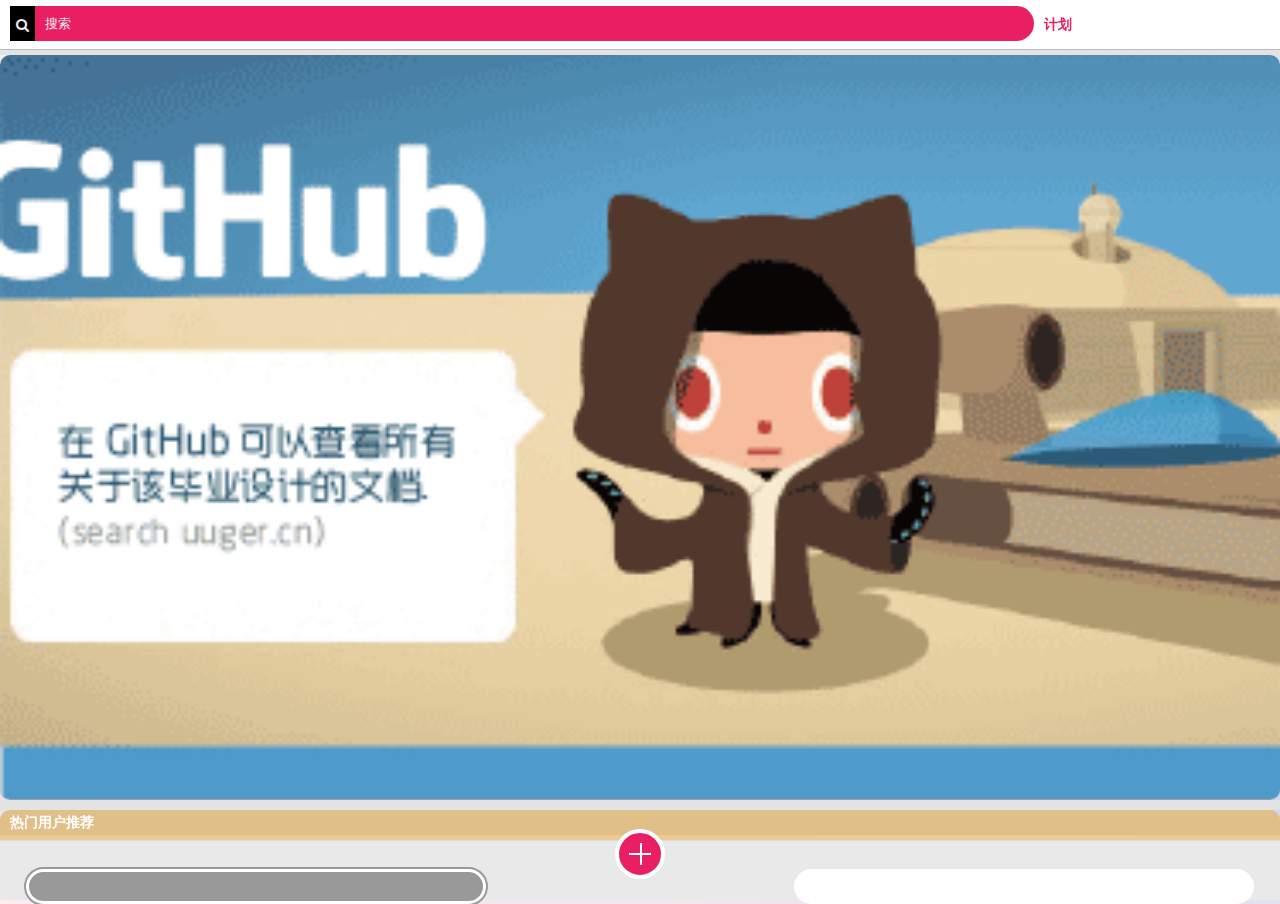
<file: uuger.cn/index.html>
<!DOCTYPE html>
<html>
<head>
<meta charset="utf-8">
<meta name="viewport" content="width=device-width, initial-scale=1.0, user-scalable=0, minimum-scale=1.0, maximum-scale=1.0">

<title>毕业设计demo</title>
<link rel="stylesheet" type="text/css" href="css/mycss.css">
<link rel="stylesheet" type="text/css" href="css/stylesnew.css">
<link rel="stylesheet" type="text/css" href="css/stylesbox.css">
<link rel="stylesheet" type="text/css" href="css/stylesfoundplan.css">
<link rel="stylesheet" type="text/css" href="css/stylescard.css">
<link rel="stylesheet" type="text/css" href="css/styles.css">
<link rel='stylesheet' href='css/font-awesome.min.css'>
<link rel="stylesheet" type="text/css" href="css/styles.css">
<link rel="stylesheet" type="text/css" href="css/bootstrap.min.css">

<script type="text/javascript" src="js/jquery-2.2.1.min.js"></script>
<script type="text/javascript" src="js/bootstrap.min.js"></script>

<script src="js/fastclick.min.js"></script>

<!--<script type="text/javascript" src="js/jquery.mobile-1.4.5.js"></script>-->
<script type="text/javascript" src="js/iscroll.js"></script>



<script type="text/javascript">
	$(function() {
		FastClick.attach(document.body); 
		gogo();
		loaded();
	});
</script>

</head>
<body>
	<div id="screen" class="">

		<div id="normalpage">

			<div id="normalpager" >
				<div class="viewport first">	
					<div id="header">
						<div style=" float: left; background-color: rgb(233, 30, 99); height: 35px; width: 80%; overflow: hidden; border-radius: 0 20px 20px 0;margin-top: 6px; margin-left: 10px;">
							<div style="height: 100%;width: 25px;background-color: #000;float: left;">
								<i class="icon-search"> </i>
							</div>
				          
							<p style="display: inline-block;float: left; font-size: 13px;font-weight: normal;margin-left: 10px;line-height: 35px;">搜索</p>

						</div>
						 <a href="#" name="plan.html" class="panelLink">
							<div style="float: left;color:rgb(233, 30, 99);font-weight: 600;margin-left: 10px;line-height: 48px; ">
								<p>计划</p>
							</div>
						</a>

					</div>
					<div id="wrapper">
						<div class="scroller">
						<div class="HomeLittleHeader" style="height: 20px; background-color: rgba(227, 227, 227, 0);position: absolute; top: -30px;">
								<p style="text-align: center;font-size: 14px;color: #BCBCBC;"> 
								毕业设计-农林暨阳-李俊</p>
						</div>
						<div class="HomeLittleHeader" style="height: 5px;"></div>	
							<div id="carouselbox" class="carousel">
								<ul>
					                <li><img src="img/12.png "></li>
					                <li><img src="img/11.png "></li> 
					                <li><img src="img/12.png "></li> 
					                <li><img src="img/11.png "></li> 
								</ul>
							</div>
							<div class="HomeLittleHeader" style="height: 10px;"></div>							
							<div class="HomeLittleHeader" style="background-color: #E1BF89; border-radius:10px 10px 0px 0px; overflow: hidden;">
								<p style="margin:0 0 0 10px; color: #fff;font-size: 14px;font-weight: 600;"> 
								热门用户推荐</p>
							</div>
							
							<div id="recommend">
								<div id="recommendstyle">
									<ul>
										<li>
											<div class="home-user">
												<div class="userface1"></div>
											</div>
											<p>user</p>
										</li>
										<li>
											<div class="home-user">
												<div class="userface2"></div>
											</div>
											<p>user</p>
										</li>
										<li>
											<div class="home-user">
												<div class="userface3"></div>
											</div>
											<p>user</p>
										</li>
										<li>
											<div class="home-user">
												<div class="userface4"></div>
											</div>
											<p>user</p>
										</li>
										<li>
											<div class="home-user">
												<div class="userface5"></div>
											</div>
											<p>user</p>
										</li>
										<li>
											<div class="home-user">
												<div class="userface6"></div>
											</div>
											<p>user</p>
										</li>
										<li>
											<div class="home-user">
												<div class="userface1"></div>
											</div>
											<p>user</p>
										</li>
										<li>
											<div class="home-user">
												<div class="userface3"></div>
											</div>
											<p>user</p>
										</li>															
									</ul>
								</div>
							</div>
							<div class="HomeLittleHeader" style="height: 10px;"></div>
							<div class="HomeLittleHeader" style="background-color: #A7B7C0; border-radius:10px 10px 0px 0px; overflow: hidden;">
								<p style="margin:0 0 0 10px; color: #fff;font-size: 14px;font-weight: 600; text-align: center;"> 
								New things</p>
							</div>														
							<div class="mycontent">
								<ul>
									<li style="border-radius:0px 0px 10px 10px;">
										<div>
											<img class="faceicon" src="img/logoface.svg">
											<p class="contant-name">优稿官方</p>
										</div>
										<p class="contant-text">
										uuger.cn在今天要迎接学校的毕业设计中期检查,作为产品的程序设计策划和文案，小编感觉压力很大，已经好几天没睡过好觉了。
										</p>
										<div class="contant-img">
											<img  src="img/01.jpg">
										</div>
										<div class="contant-img">
											<img  src="img/02.jpg">
										</div>
										<div class="contant-img">
											<img  src="img/03.jpg">
										</div>	
										<div class="btcolora" style="width: 40px; float: right; margin-top: 8px;">									
										<i class="fa icon-thumbs-up"><a>22</a></i>
										
										</div>
									</li>
										<div class="HomeLittleHeader" style="height: 10px;"></div>
									<li>
										<div>
											<img class="faceicon" src="img/logoface.svg">
											<p class="contant-name">优稿官方</p>
										</div>
										<p class="contant-text">
										在发一条撑开页面。
										</p>
										<div class="contant-img">
											<img  src="img/07.jpg">
										</div>
										<div class="contant-img">
											<img  src="img/08.jpg">
										</div>
										<div class="contant-img">
											<img  src="img/06.jpg">
										</div>	
										<div class="btcolora" style="width: 40px; float: right; margin-top: 8px;">									
										<i class="fa icon-thumbs-up"><a>2</a></i>
										
										</div>
									</li>								
								</ul>
							</div>
						</div>
					</div>
				</div>
				<div class="viewport last">

					<div id="header" style="height: 50px;color: #e91e63; line-height: 45px;">
						<div style="background-color: rgb(233, 30, 99);height: 5px; width: 100%;"></div>
					我的</div>

					<!-- 滑动区域开始-->
					<div id="wrapper2">
						<div class="scroller height-page2">
							<div class="mycard" id="mycard">
								<ul style="margin: 0;padding: 0;">
					                <li><img  src="img/mycardface.svg"></li> 
								</ul>
							</div>
							<div class="pyjy">
								<ul class="py1">
									<a href="#" class="OtherLink-team" style="color: rgb(51, 51, 51);">	
										<li>
										<div class="tst">
										<i class="icon-group" style="font-size: 25px;"></i>
										    <a>1</a>
										    <p>团队名片</p>
										</div>
										</li>
									</a>
									<a href="#" class="OtherLink-card" style="color: rgb(51, 51, 51);">	
									<li>
										<i class="icon-credit-card" style="font-size:25px;"></i>
									    <a >1</a>
									    <p>个人名片</p>
									</li>
									</a>
									<a href="#" class="OtherLink-box" style="color: rgb(51, 51, 51);">	
									<li>
										<i class="icon-tasks" style="font-size: 25px;"></i>
									    <a >1</a>
									    <p>全部计划</p>
									</li>
									</a>
								</ul>
							</div>
							<div class="boxdescribe"><p>我的仓库</p></div>
							<div class="plant pyjy">
								<ul class="py2">
									<a href="#" class="OtherLink-box" style="color: rgb(51, 51, 51);">
										<li>
											<i class="icon-file-alt" style="font-size: 25px;"></i>
										    <p>计划中</p>
										</li>
									</a>
									<a href="#" class="OtherLink-box2" style="color: rgb(51, 51, 51);">
										<li>
											<i class="icon-laptop" style="font-size: 25px;"></i>
										    <p>参与</p>
										</li>
									</a>	
									<a href="#" class="OtherLink-star" style="color: rgb(51, 51, 51);">	
										<li>
											<i class="icon-star" style="font-size: 25px;"></i>
										    <p>收藏</p>
										</li>
									</a>
									<li>
										<i class="icon-wrench" style="font-size: 25px;"></i>
									    <p>系统设置</p>
									</li>
								</ul>					
							</div>
							<div class="page2-others">
								<div class="others-longbar"><p>关于优稿</p></div>
								<div class="others-longbar"><p>隐私和cookies</p></div>
								<div class="others-longbar"><p>联系我们</p></div>
							</div>
						</div>
					</div>
					<!-- 滑动区域结束-->
				</div>			
			</div>
		</div>
	</div>
	<div id="footer">	
		<div id="home" >
			<a class="capsule capsuletab" href="#" ></a>
			<a class="capsule right" href="#" ></a>
		</div>	
		<section class="model-3">
		  <div class="float-btn-group">
		    <button  class="btn-triger pink">
		    	<i class="midbars"></i>
		    </button>
		    <div class="btn-list">
			    <a href="card.html" name="card.html" class="btn-float ">
				    <div class="btcolora">
				    	<i class="fa icon-credit-card"><p>card</p></i>
				    </div>
			    </a>
			    <a href="new.html" name="new.html" class="btn-float">
			    	<div class="btcolora">
			    		<i class="fa icon-bell"><p>news</p></i>
			    	</div>
			    </a>
			    <a href="foundplan.html"name="foundplan.html"  class="btn-float " >
			    	<div class="btcolora">
			    		<i class="fa icon-pushpin"><p>founder</p></i>
			    	</div>
			    </a>			   
			    <a href="box.html" name="box.html" class="btn-float">
			    	<div class="btcolora">
			    		<i class="fa icon-inbox"><p>box</p></i>
			    	</div>
			    </a>

		    </div>
		  </div>
		</section>
	</div>
<script type="text/javascript" src="js/myjs.js"></script>
</body>
</html>
</file>
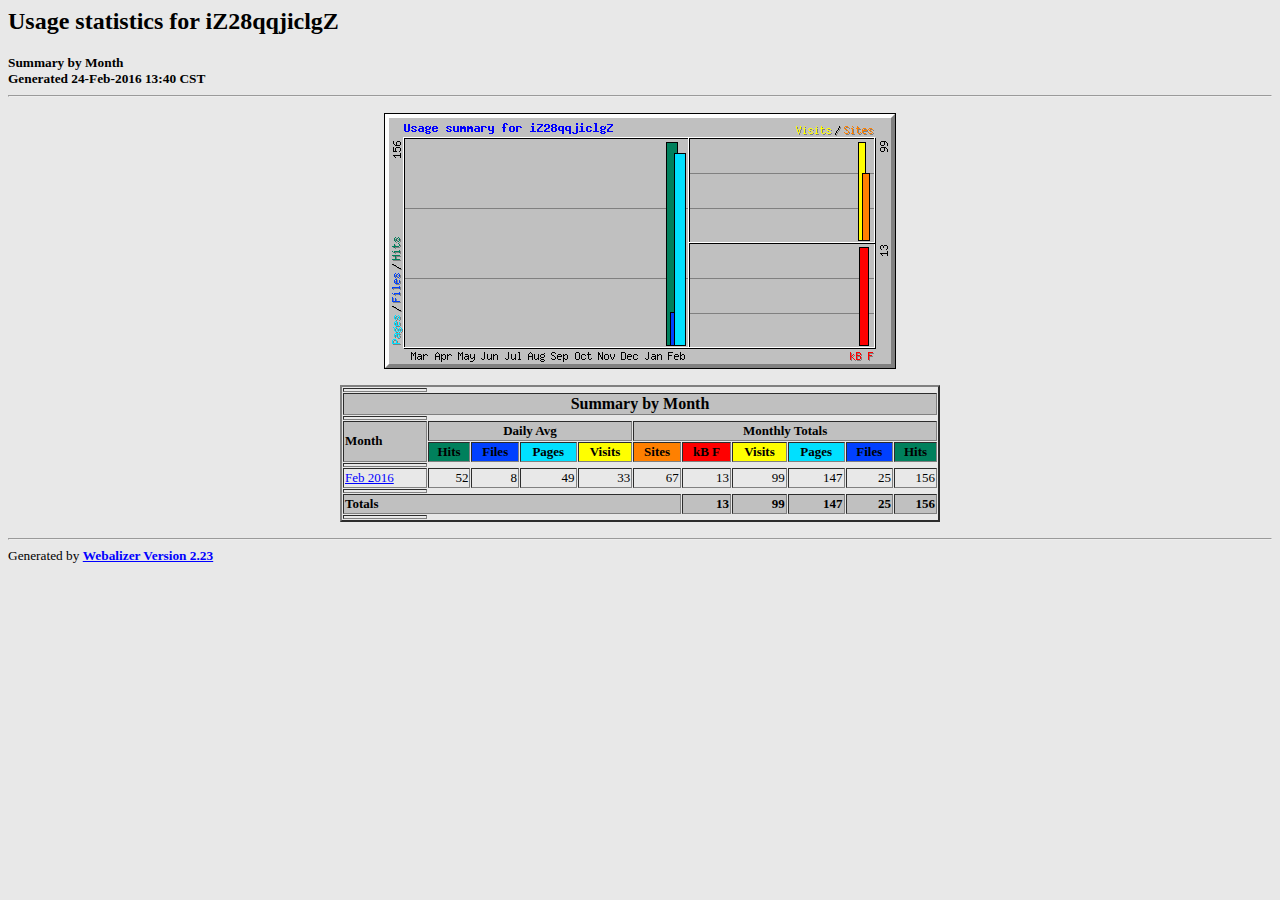
<file: web/index.html>
<!DOCTYPE HTML PUBLIC "-//W3C//DTD HTML 4.0 Transitional//EN">

<!-- Generated by The Webalizer  Ver. 2.23-08 -->
<!--                                          -->
<!-- Copyright 1997-2013  Bradford L. Barrett -->
<!--                                          -->
<!-- Distributed under the GNU GPL  Version 2 -->
<!--        Full text may be found at:        -->
<!--         http://www.webalizer.org         -->
<!--                                          -->
<!--  Give the power back to the programmers  -->
<!--   Support the Free Software Foundation   -->
<!--           (http://www.fsf.org)           -->
<!--                                          -->
<!-- *** Generated: 24-Feb-2016 13:40 CST *** -->

<HTML lang="en">
<HEAD>
 <TITLE>Usage statistics for iZ28qqjiclgZ - Summary by Month</TITLE>
</HEAD>

<BODY BGCOLOR="#E8E8E8" TEXT="#000000" LINK="#0000FF" VLINK="#FF0000">
<H2>Usage statistics for iZ28qqjiclgZ</H2>
<SMALL><STRONG>
Summary by Month<BR>
Generated 24-Feb-2016 13:40 CST<BR>
</STRONG></SMALL>
<CENTER>
<HR>
<P>
<IMG SRC="usage.png" ALT="Usage summary for iZ28qqjiclgZ" HEIGHT=256 WIDTH=512><P>
<TABLE WIDTH=600 BORDER=2 CELLSPACING=1 CELLPADDING=1>
<TR><TH HEIGHT=4></TH></TR>
<TR><TH COLSPAN=11 BGCOLOR="#C0C0C0" ALIGN=center>Summary by Month</TH></TR>
<TR><TH HEIGHT=4></TH></TR>
<TR><TH ALIGN=left ROWSPAN=2 BGCOLOR="#C0C0C0"><FONT SIZE="-1">Month</FONT></TH>
<TH ALIGN=center COLSPAN=4 BGCOLOR="#C0C0C0"><FONT SIZE="-1">Daily Avg</FONT></TH>
<TH ALIGN=center COLSPAN=6 BGCOLOR="#C0C0C0"><FONT SIZE="-1">Monthly Totals</FONT></TH></TR>
<TR><TH ALIGN=center BGCOLOR="#00805c"><FONT SIZE="-1">Hits</FONT></TH>
<TH ALIGN=center BGCOLOR="#0040ff"><FONT SIZE="-1">Files</FONT></TH>
<TH ALIGN=center BGCOLOR="#00e0ff"><FONT SIZE="-1">Pages</FONT></TH>
<TH ALIGN=center BGCOLOR="#ffff00"><FONT SIZE="-1">Visits</FONT></TH>
<TH ALIGN=center BGCOLOR="#ff8000"><FONT SIZE="-1">Sites</FONT></TH>
<TH ALIGN=center BGCOLOR="#ff0000"><FONT SIZE="-1">kB F</FONT></TH>
<TH ALIGN=center BGCOLOR="#ffff00"><FONT SIZE="-1">Visits</FONT></TH>
<TH ALIGN=center BGCOLOR="#00e0ff"><FONT SIZE="-1">Pages</FONT></TH>
<TH ALIGN=center BGCOLOR="#0040ff"><FONT SIZE="-1">Files</FONT></TH>
<TH ALIGN=center BGCOLOR="#00805c"><FONT SIZE="-1">Hits</FONT></TH></TR>
<TR><TH HEIGHT=4></TH></TR>
<TR><TD NOWRAP><A HREF="usage_201602.html"><FONT SIZE="-1">Feb 2016</FONT></A></TD>
<TD ALIGN=right><FONT SIZE="-1">52</FONT></TD>
<TD ALIGN=right><FONT SIZE="-1">8</FONT></TD>
<TD ALIGN=right><FONT SIZE="-1">49</FONT></TD>
<TD ALIGN=right><FONT SIZE="-1">33</FONT></TD>
<TD ALIGN=right><FONT SIZE="-1">67</FONT></TD>
<TD ALIGN=right><FONT SIZE="-1">13</FONT></TD>
<TD ALIGN=right><FONT SIZE="-1">99</FONT></TD>
<TD ALIGN=right><FONT SIZE="-1">147</FONT></TD>
<TD ALIGN=right><FONT SIZE="-1">25</FONT></TD>
<TD ALIGN=right><FONT SIZE="-1">156</FONT></TD></TR>
<TR><TH HEIGHT=4></TH></TR>
<TR><TH BGCOLOR="#C0C0C0" COLSPAN=6 ALIGN=left><FONT SIZE="-1">Totals</FONT></TH>
<TH BGCOLOR="#C0C0C0" ALIGN=right><FONT SIZE="-1">13</FONT></TH>
<TH BGCOLOR="#C0C0C0" ALIGN=right><FONT SIZE="-1">99</FONT></TH>
<TH BGCOLOR="#C0C0C0" ALIGN=right><FONT SIZE="-1">147</FONT></TH>
<TH BGCOLOR="#C0C0C0" ALIGN=right><FONT SIZE="-1">25</FONT></TH>
<TH BGCOLOR="#C0C0C0" ALIGN=right><FONT SIZE="-1">156</FONT></TH></TR>
<TR><TH HEIGHT=4></TH></TR>
</TABLE>
</CENTER>
<P>
<HR>
<TABLE WIDTH="100%" CELLPADDING=0 CELLSPACING=0 BORDER=0>
<TR>
<TD ALIGN=left VALIGN=top>
<SMALL>Generated by
<A HREF="http://www.webalizer.org/"><STRONG>Webalizer Version 2.23</STRONG></A>
</SMALL>
</TD>
</TR>
</TABLE>

<!-- Webalizer Version 2.23-08 (Mod: 26-Aug-2013) -->

</BODY>
</HTML>
</file>
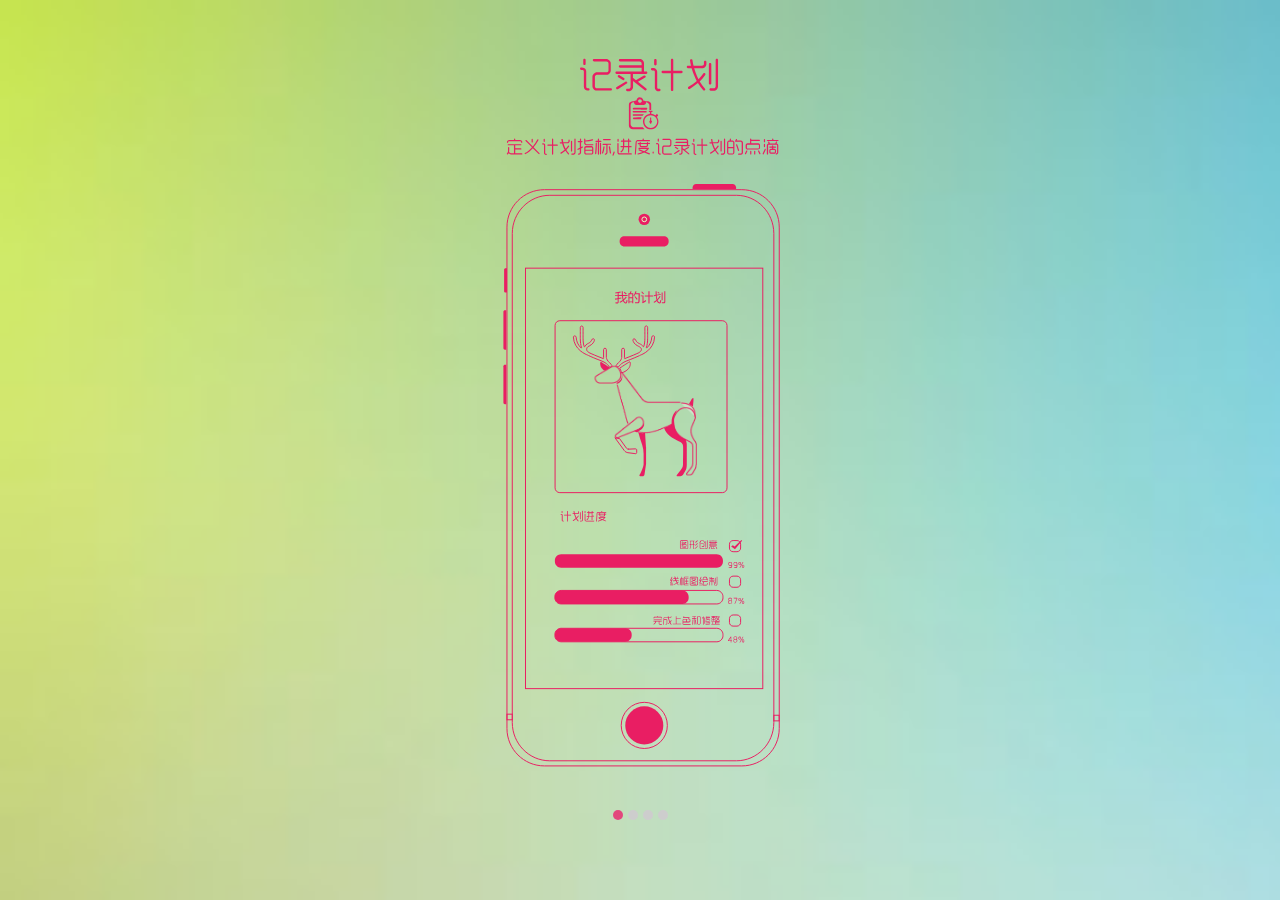
<file: BeforeApp.html>
<!DOCTYPE html>
<html>
<head>
<meta name="viewport" content="width=device-width, initial-scale=1.0, user-scalable=0, minimum-scale=1.0, maximum-scale=1.0">
<meta charset="utf-8">
<link rel="stylesheet" type="text/css" href="css/welcome.css">
	<title>welcome</title>
		<script src="js/fastclick.min.js"></script>
        <script type="text/javascript" src="js/jquery-2.2.1.min.js"></script>
        <script type="text/javascript" src="js/iscroll.js"></script>

<script type="text/javascript">

var myScroll;

function loaded () {

	var width = $("#wrapper").width();//获取屏幕宽度  
	 height = window.screen.height-70;
    var num = $("#wrapper #scroller .slide").length;//获取幻灯片的个数  
    $("#wrapper #scroller").width(width * num);//设置ul的宽度  
    $("#wrapper #scroller .slide").width(width);
   hhhh = height-20 + 'px';
   hhhh2 = height + 'px';
    $('#indicator').css("top",function(){return hhhh;});
    $('.slide img').css("height",function(){return hhhh2;})
	myScroll = new IScroll('#wrapper', {
		scrollX: true,
		scrollY: false,
		momentum: false,
		snap: true,
		snapSpeed: 300,
		click: true,
		keyBindings: true,
		indicators: {
			el: document.getElementById('indicator'),
			resize: false
		}
	});
}

document.addEventListener('touchmove', function (e) { e.preventDefault(); }, false);
</script>
<style type="text/css">
		* {
			-webkit-box-sizing: border-box;
			-moz-box-sizing: border-box;
			box-sizing: border-box;
		}

		html {
			-ms-touch-action: none;
			background-image: url(img/bg.jpg);
			background-size: 150%;
		}

		body, ul, li {
			padding: 0;
			margin: 0;
			border: 0;
		}

		body {
			font-size: 12px;
			font-family: ubuntu, helvetica, arial;
			overflow: hidden; /* this is important to prevent the whole page to bounce */
		}

		#viewport {
			position: relative;
			margin: 0 auto;
			overflow: hidden;
		}

		#wrapper {
			height: 100%;
			margin: 0 auto;
		}

		#scroller {
			position: relative;
			z-index: 1;
			-webkit-tap-highlight-color: rgba(0,0,0,0);
			-webkit-transform: translateZ(0);
			-moz-transform: translateZ(0);
			-ms-transform: translateZ(0);
			-o-transform: translateZ(0);
			transform: translateZ(0);
			-webkit-touch-callout: none;
			-webkit-user-select: none;
			-moz-user-select: none;
			-ms-user-select: none;
			user-select: none;
			-webkit-text-size-adjust: none;
			-moz-text-size-adjust: none;
			-ms-text-size-adjust: none;
			-o-text-size-adjust: none;
			text-size-adjust: none;
		}

		.slide {
			float: left;
			overflow: hidden;
		}

		.slide img {
			width: 100%;
			overflow: hidden;
		}
		#indicator {
		    z-index: 2;
		    position: relative;
		    width: 55px;
		    height: 10px;
		    margin-left: auto;
		    margin-right: auto;
			background: url([data-uri]);
			background-size: 15px;
		}

		#dotty {
			position: absolute;
			width: 10px;
			height: 10px;
			border-radius: 10px;
			background: rgba(233, 30, 99, 0.76);
		}

</style>
</head>
<body onload="loaded()">

<div id="viewport">
	<div id="wrapper">
		<div id="scroller">
			<div class="slide">
				<img src="img/yindao1.svg">
			</div>
			<div class="slide">
				<img src="img/yindao2.svg">
			</div>
			<div class="slide">
				<img src="img/yindao3.svg">
			</div>
			<div class="slide">
				<a href="../uuger.cn/index.html">
				<img src="img/yindao4.svg">
				<a>
			</div>
		</div>
		<div id="indicator">
			<div id="dotty"></div>
		</div>	
	</div>

</div>



</body>
</html>
</html>
</file>
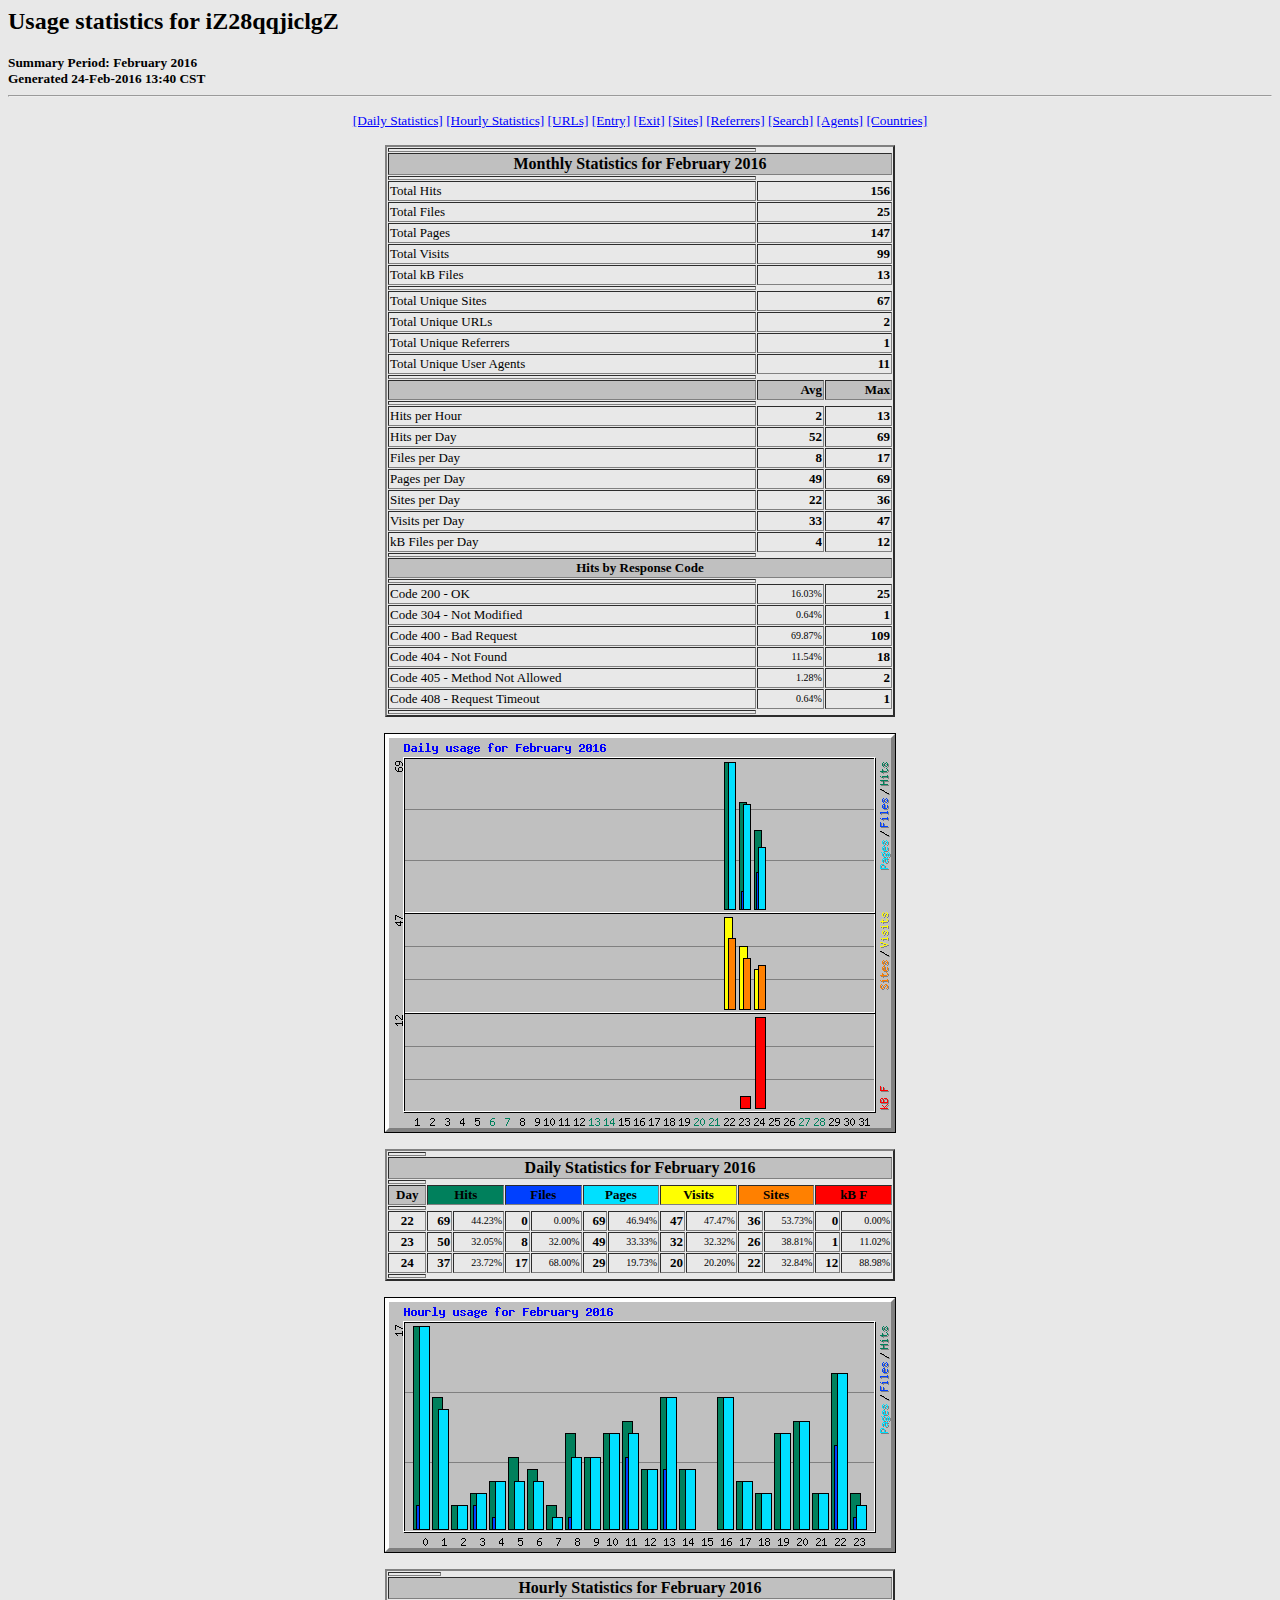
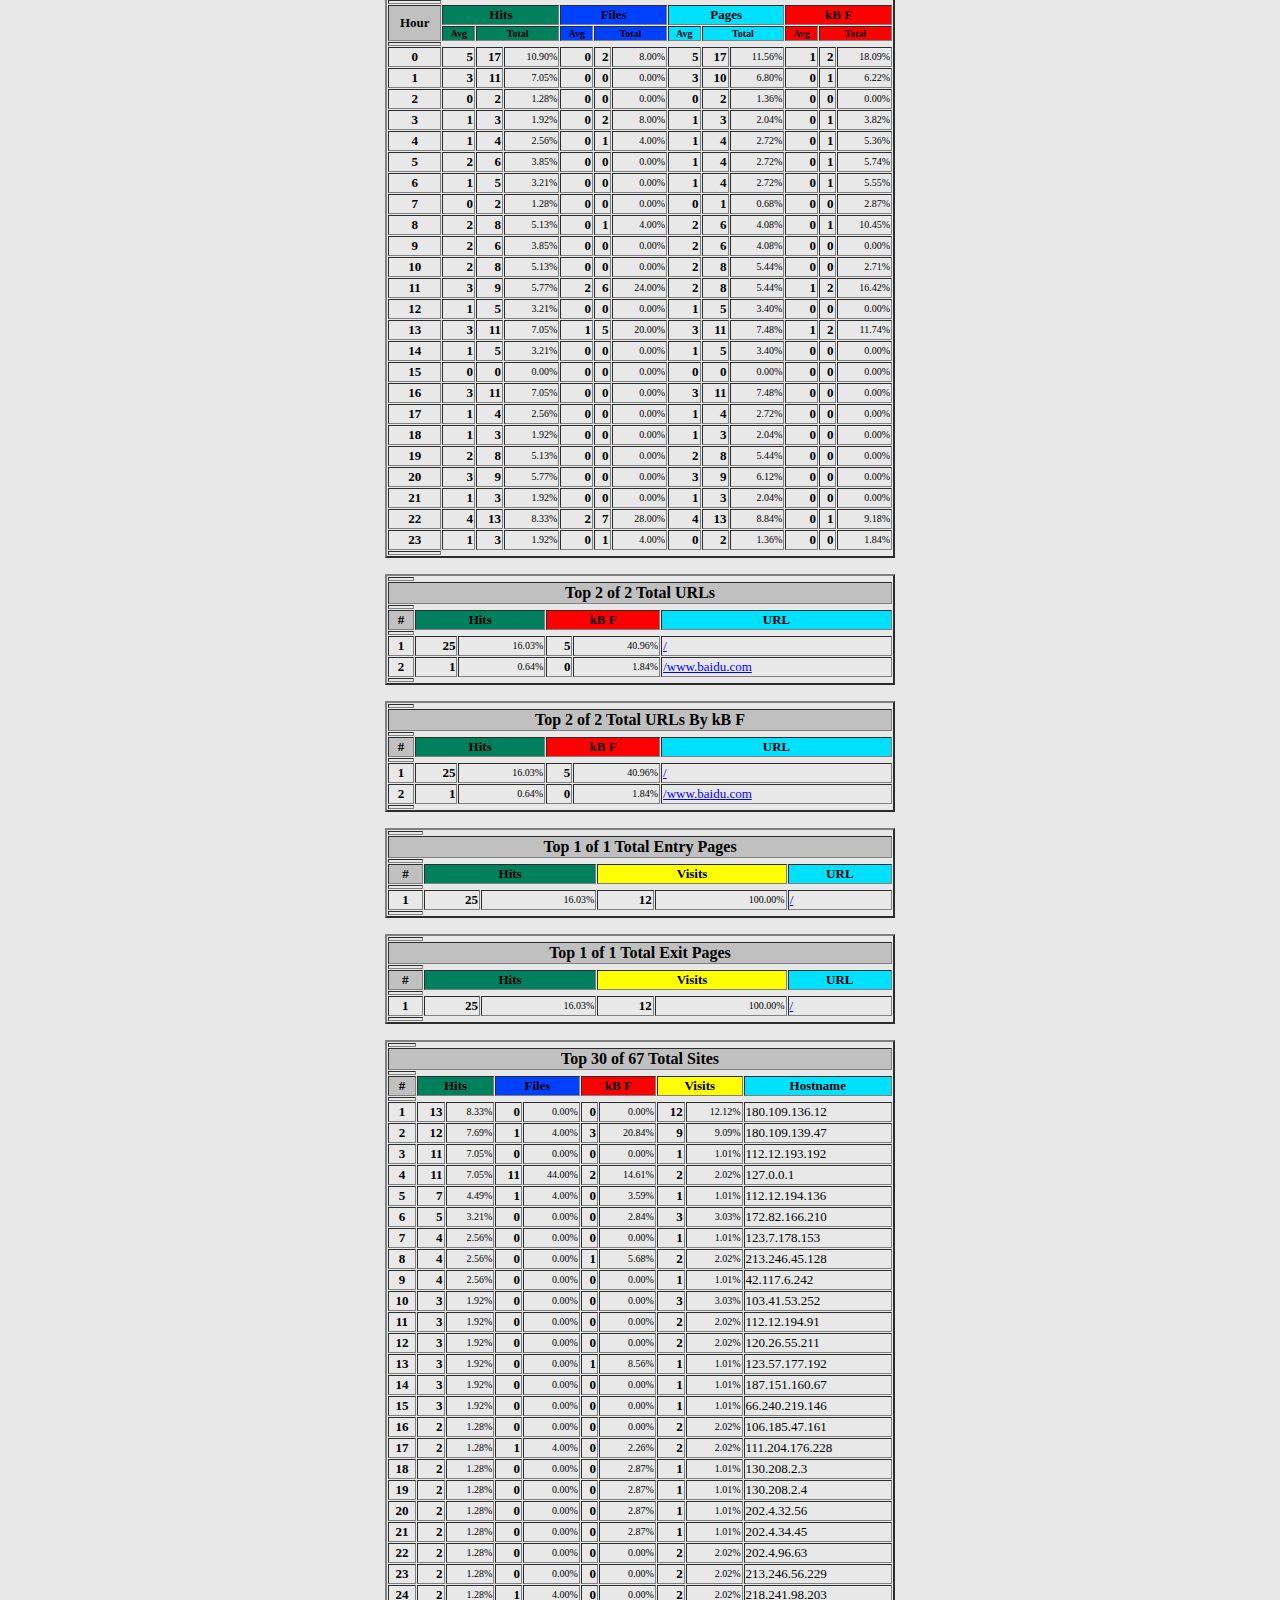
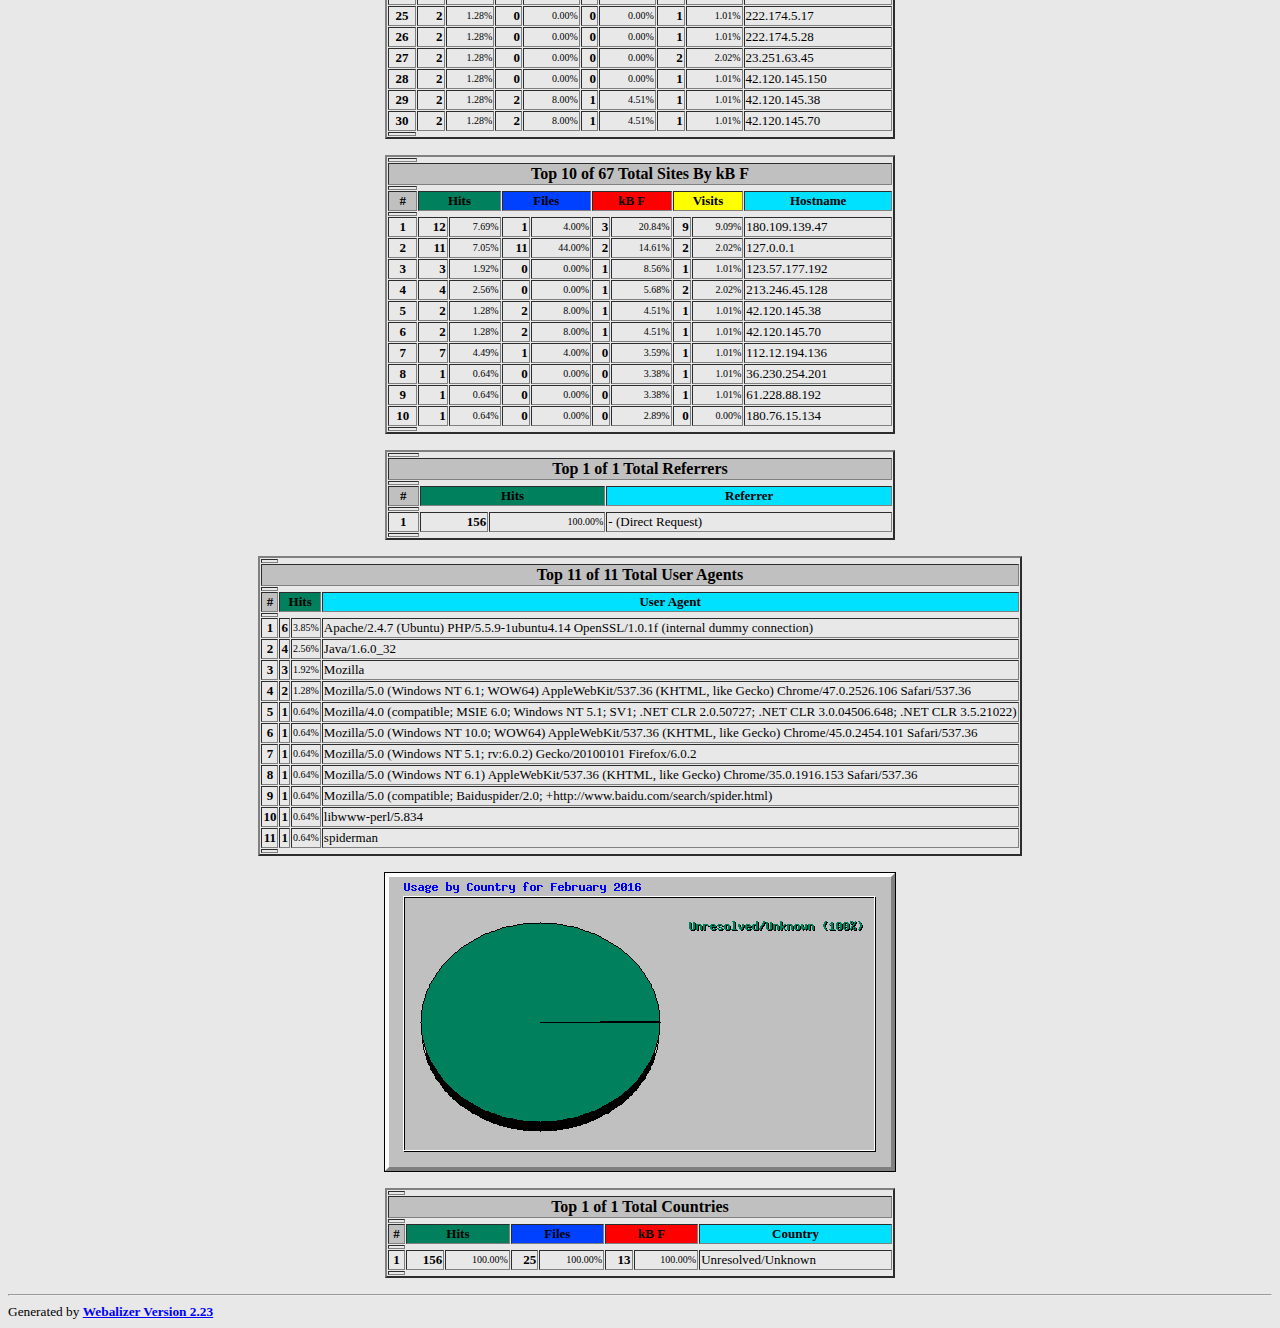
<file: web/usage_201602.html>
<!DOCTYPE HTML PUBLIC "-//W3C//DTD HTML 4.0 Transitional//EN">

<!-- Generated by The Webalizer  Ver. 2.23-08 -->
<!--                                          -->
<!-- Copyright 1997-2013  Bradford L. Barrett -->
<!--                                          -->
<!-- Distributed under the GNU GPL  Version 2 -->
<!--        Full text may be found at:        -->
<!--         http://www.webalizer.org         -->
<!--                                          -->
<!--  Give the power back to the programmers  -->
<!--   Support the Free Software Foundation   -->
<!--           (http://www.fsf.org)           -->
<!--                                          -->
<!-- *** Generated: 24-Feb-2016 13:40 CST *** -->

<HTML lang="en">
<HEAD>
 <TITLE>Usage statistics for iZ28qqjiclgZ - February 2016</TITLE>
</HEAD>

<BODY BGCOLOR="#E8E8E8" TEXT="#000000" LINK="#0000FF" VLINK="#FF0000">
<H2>Usage statistics for iZ28qqjiclgZ</H2>
<SMALL><STRONG>
Summary Period: February 2016<BR>
Generated 24-Feb-2016 13:40 CST<BR>
</STRONG></SMALL>
<CENTER>
<HR>
<P>
<SMALL>
<A HREF="#DAYSTATS">[Daily Statistics]</A>
<A HREF="#HOURSTATS">[Hourly Statistics]</A>
<A HREF="#TOPURLS">[URLs]</A>
<A HREF="#TOPENTRY">[Entry]</A>
<A HREF="#TOPEXIT">[Exit]</A>
<A HREF="#TOPSITES">[Sites]</A>
<A HREF="#TOPREFS">[Referrers]</A>
<A HREF="#TOPSEARCH">[Search]</A>
<A HREF="#TOPAGENTS">[Agents]</A>
<A HREF="#TOPCTRYS">[Countries]</A>
</SMALL>
<P>
<TABLE WIDTH=510 BORDER=2 CELLSPACING=1 CELLPADDING=1>
<TR><TH HEIGHT=4></TH></TR>
<TR><TH COLSPAN=3 ALIGN=center BGCOLOR="#C0C0C0">Monthly Statistics for February 2016</TH></TR>
<TR><TH HEIGHT=4></TH></TR>
<TR><TD WIDTH=380><FONT SIZE="-1">Total Hits</FONT></TD>
<TD ALIGN=right COLSPAN=2><FONT SIZE="-1"><B>156</B></FONT></TD></TR>
<TR><TD WIDTH=380><FONT SIZE="-1">Total Files</FONT></TD>
<TD ALIGN=right COLSPAN=2><FONT SIZE="-1"><B>25</B></FONT></TD></TR>
<TR><TD WIDTH=380><FONT SIZE="-1">Total Pages</FONT></TD>
<TD ALIGN=right COLSPAN=2><FONT SIZE="-1"><B>147</B></FONT></TD></TR>
<TR><TD WIDTH=380><FONT SIZE="-1">Total Visits</FONT></TD>
<TD ALIGN=right COLSPAN=2><FONT SIZE="-1"><B>99</B></FONT></TD></TR>
<TR><TD WIDTH=380><FONT SIZE="-1">Total kB Files</FONT></TD>
<TD ALIGN=right COLSPAN=2><FONT SIZE="-1"><B>13</B></FONT></TD></TR>
<TR><TH HEIGHT=4></TH></TR>
<TR><TD WIDTH=380><FONT SIZE="-1">Total Unique Sites</FONT></TD>
<TD ALIGN=right COLSPAN=2><FONT SIZE="-1"><B>67</B></FONT></TD></TR>
<TR><TD WIDTH=380><FONT SIZE="-1">Total Unique URLs</FONT></TD>
<TD ALIGN=right COLSPAN=2><FONT SIZE="-1"><B>2</B></FONT></TD></TR>
<TR><TD WIDTH=380><FONT SIZE="-1">Total Unique Referrers</FONT></TD>
<TD ALIGN=right COLSPAN=2><FONT SIZE="-1"><B>1</B></FONT></TD></TR>
<TR><TD WIDTH=380><FONT SIZE="-1">Total Unique User Agents</FONT></TD>
<TD ALIGN=right COLSPAN=2><FONT SIZE="-1"><B>11</B></FONT></TD></TR>
<TR><TH HEIGHT=4></TH></TR>
<TR><TH WIDTH=380 BGCOLOR="#C0C0C0"><FONT SIZE=-1 COLOR="#C0C0C0">.</FONT></TH>
<TH WIDTH=65 BGCOLOR="#C0C0C0" ALIGN=right><FONT SIZE=-1>Avg </FONT></TH>
<TH WIDTH=65 BGCOLOR="#C0C0C0" ALIGN=right><FONT SIZE=-1>Max </FONT></TH></TR>
<TR><TH HEIGHT=4></TH></TR>
<TR><TD><FONT SIZE="-1">Hits per Hour</FONT></TD>
<TD ALIGN=right WIDTH=65><FONT SIZE="-1"><B>2</B></FONT></TD>
<TD WIDTH=65 ALIGN=right><FONT SIZE=-1><B>13</B></FONT></TD></TR>
<TR><TD><FONT SIZE="-1">Hits per Day</FONT></TD>
<TD ALIGN=right WIDTH=65><FONT SIZE="-1"><B>52</B></FONT></TD>
<TD WIDTH=65 ALIGN=right><FONT SIZE=-1><B>69</B></FONT></TD></TR>
<TR><TD><FONT SIZE="-1">Files per Day</FONT></TD>
<TD ALIGN=right WIDTH=65><FONT SIZE="-1"><B>8</B></FONT></TD>
<TD WIDTH=65 ALIGN=right><FONT SIZE=-1><B>17</B></FONT></TD></TR>
<TR><TD><FONT SIZE="-1">Pages per Day</FONT></TD>
<TD ALIGN=right WIDTH=65><FONT SIZE="-1"><B>49</B></FONT></TD>
<TD WIDTH=65 ALIGN=right><FONT SIZE=-1><B>69</B></FONT></TD></TR>
<TR><TD><FONT SIZE="-1">Sites per Day</FONT></TD>
<TD ALIGN=right WIDTH=65><FONT SIZE="-1"><B>22</B></FONT></TD>
<TD WIDTH=65 ALIGN=right><FONT SIZE=-1><B>36</B></FONT></TD></TR>
<TR><TD><FONT SIZE="-1">Visits per Day</FONT></TD>
<TD ALIGN=right WIDTH=65><FONT SIZE="-1"><B>33</B></FONT></TD>
<TD WIDTH=65 ALIGN=right><FONT SIZE=-1><B>47</B></FONT></TD></TR>
<TR><TD><FONT SIZE="-1">kB Files per Day</FONT></TD>
<TD ALIGN=right WIDTH=65><FONT SIZE="-1"><B>4</B></FONT></TD>
<TD WIDTH=65 ALIGN=right><FONT SIZE=-1><B>12</B></FONT></TD></TR>
<TR><TH HEIGHT=4></TH></TR>
<TR><TH COLSPAN=3 ALIGN=center BGCOLOR="#C0C0C0">
<FONT SIZE="-1">Hits by Response Code</FONT></TH></TR>
<TR><TH HEIGHT=4></TH></TR>
<TR><TD><FONT SIZE="-1">Code 200 - OK</FONT></TD>
<TD ALIGN=right><FONT SIZE="-2">16.03%</FONT></TD>
<TD ALIGN=right><FONT SIZE="-1"><B>25</B></FONT></TD></TR>
<TR><TD><FONT SIZE="-1">Code 304 - Not Modified</FONT></TD>
<TD ALIGN=right><FONT SIZE="-2">0.64%</FONT></TD>
<TD ALIGN=right><FONT SIZE="-1"><B>1</B></FONT></TD></TR>
<TR><TD><FONT SIZE="-1">Code 400 - Bad Request</FONT></TD>
<TD ALIGN=right><FONT SIZE="-2">69.87%</FONT></TD>
<TD ALIGN=right><FONT SIZE="-1"><B>109</B></FONT></TD></TR>
<TR><TD><FONT SIZE="-1">Code 404 - Not Found</FONT></TD>
<TD ALIGN=right><FONT SIZE="-2">11.54%</FONT></TD>
<TD ALIGN=right><FONT SIZE="-1"><B>18</B></FONT></TD></TR>
<TR><TD><FONT SIZE="-1">Code 405 - Method Not Allowed</FONT></TD>
<TD ALIGN=right><FONT SIZE="-2">1.28%</FONT></TD>
<TD ALIGN=right><FONT SIZE="-1"><B>2</B></FONT></TD></TR>
<TR><TD><FONT SIZE="-1">Code 408 - Request Timeout</FONT></TD>
<TD ALIGN=right><FONT SIZE="-2">0.64%</FONT></TD>
<TD ALIGN=right><FONT SIZE="-1"><B>1</B></FONT></TD></TR>
<TR><TH HEIGHT=4></TH></TR>
</TABLE>
<P>
<A NAME="DAYSTATS"></A>
<IMG SRC="daily_usage_201602.png" ALT="Daily usage for February 2016" HEIGHT=400 WIDTH=512><P>
<TABLE WIDTH=510 BORDER=2 CELLSPACING=1 CELLPADDING=1>
<TR><TH HEIGHT=4></TH></TR>
<TR><TH BGCOLOR="#C0C0C0" COLSPAN=13 ALIGN=center>Daily Statistics for February 2016</TH></TR>
<TR><TH HEIGHT=4></TH></TR>
<TR><TH ALIGN=center BGCOLOR="#C0C0C0"><FONT SIZE="-1">Day</FONT></TH>
<TH ALIGN=center BGCOLOR="#00805c" COLSPAN=2><FONT SIZE="-1">Hits</FONT></TH>
<TH ALIGN=center BGCOLOR="#0040ff" COLSPAN=2><FONT SIZE="-1">Files</FONT></TH>
<TH ALIGN=center BGCOLOR="#00e0ff" COLSPAN=2><FONT SIZE="-1">Pages</FONT></TH>
<TH ALIGN=center BGCOLOR="#ffff00" COLSPAN=2><FONT SIZE="-1">Visits</FONT></TH>
<TH ALIGN=center BGCOLOR="#ff8000" COLSPAN=2><FONT SIZE="-1">Sites</FONT></TH>
<TH ALIGN=center BGCOLOR="#ff0000" COLSPAN=2><FONT SIZE="-1">kB F</FONT></TH></TR>
<TR><TH HEIGHT=4></TH></TR>
<TR><TD ALIGN=center><FONT SIZE="-1"><B>22</B></FONT></TD>
<TD ALIGN=right><FONT SIZE="-1"><B>69</B></FONT></TD>
<TD ALIGN=right><FONT SIZE="-2">44.23%</FONT></TD>
<TD ALIGN=right><FONT SIZE="-1"><B>0</B></FONT></TD>
<TD ALIGN=right><FONT SIZE="-2">0.00%</FONT></TD>
<TD ALIGN=right><FONT SIZE="-1"><B>69</B></FONT></TD>
<TD ALIGN=right><FONT SIZE="-2">46.94%</FONT></TD>
<TD ALIGN=right><FONT SIZE="-1"><B>47</B></FONT></TD>
<TD ALIGN=right><FONT SIZE="-2">47.47%</FONT></TD>
<TD ALIGN=right><FONT SIZE="-1"><B>36</B></FONT></TD>
<TD ALIGN=right><FONT SIZE="-2">53.73%</FONT></TD>
<TD ALIGN=right><FONT SIZE="-1"><B>0</B></FONT></TD>
<TD ALIGN=right><FONT SIZE="-2">0.00%</FONT></TD></TR>
<TR><TD ALIGN=center><FONT SIZE="-1"><B>23</B></FONT></TD>
<TD ALIGN=right><FONT SIZE="-1"><B>50</B></FONT></TD>
<TD ALIGN=right><FONT SIZE="-2">32.05%</FONT></TD>
<TD ALIGN=right><FONT SIZE="-1"><B>8</B></FONT></TD>
<TD ALIGN=right><FONT SIZE="-2">32.00%</FONT></TD>
<TD ALIGN=right><FONT SIZE="-1"><B>49</B></FONT></TD>
<TD ALIGN=right><FONT SIZE="-2">33.33%</FONT></TD>
<TD ALIGN=right><FONT SIZE="-1"><B>32</B></FONT></TD>
<TD ALIGN=right><FONT SIZE="-2">32.32%</FONT></TD>
<TD ALIGN=right><FONT SIZE="-1"><B>26</B></FONT></TD>
<TD ALIGN=right><FONT SIZE="-2">38.81%</FONT></TD>
<TD ALIGN=right><FONT SIZE="-1"><B>1</B></FONT></TD>
<TD ALIGN=right><FONT SIZE="-2">11.02%</FONT></TD></TR>
<TR><TD ALIGN=center><FONT SIZE="-1"><B>24</B></FONT></TD>
<TD ALIGN=right><FONT SIZE="-1"><B>37</B></FONT></TD>
<TD ALIGN=right><FONT SIZE="-2">23.72%</FONT></TD>
<TD ALIGN=right><FONT SIZE="-1"><B>17</B></FONT></TD>
<TD ALIGN=right><FONT SIZE="-2">68.00%</FONT></TD>
<TD ALIGN=right><FONT SIZE="-1"><B>29</B></FONT></TD>
<TD ALIGN=right><FONT SIZE="-2">19.73%</FONT></TD>
<TD ALIGN=right><FONT SIZE="-1"><B>20</B></FONT></TD>
<TD ALIGN=right><FONT SIZE="-2">20.20%</FONT></TD>
<TD ALIGN=right><FONT SIZE="-1"><B>22</B></FONT></TD>
<TD ALIGN=right><FONT SIZE="-2">32.84%</FONT></TD>
<TD ALIGN=right><FONT SIZE="-1"><B>12</B></FONT></TD>
<TD ALIGN=right><FONT SIZE="-2">88.98%</FONT></TD></TR>
<TR><TH HEIGHT=4></TH></TR>
</TABLE>
<P>
<A NAME="HOURSTATS"></A>
<IMG SRC="hourly_usage_201602.png" ALT="Hourly usage for February 2016" HEIGHT=256 WIDTH=512><P>
<TABLE WIDTH=510 BORDER=2 CELLSPACING=1 CELLPADDING=1>
<TR><TH HEIGHT=4></TH></TR>
<TR><TH BGCOLOR="#C0C0C0" COLSPAN=13 ALIGN=center>Hourly Statistics for February 2016</TH></TR>
<TR><TH HEIGHT=4></TH></TR>
<TR><TH ALIGN=center ROWSPAN=2 BGCOLOR="#C0C0C0"><FONT SIZE="-1">Hour</FONT></TH>
<TH ALIGN=center BGCOLOR="#00805c" COLSPAN=3><FONT SIZE="-1">Hits</FONT></TH>
<TH ALIGN=center BGCOLOR="#0040ff" COLSPAN=3><FONT SIZE="-1">Files</FONT></TH>
<TH ALIGN=center BGCOLOR="#00e0ff" COLSPAN=3><FONT SIZE="-1">Pages</FONT></TH>
<TH ALIGN=center BGCOLOR="#ff0000" COLSPAN=3><FONT SIZE="-1">kB F</FONT></TH></TR>
<TR><TH ALIGN=center BGCOLOR="#00805c"><FONT SIZE="-2">Avg</FONT></TH>
<TH ALIGN=center BGCOLOR="#00805c" COLSPAN=2><FONT SIZE="-2">Total</FONT></TH>
<TH ALIGN=center BGCOLOR="#0040ff"><FONT SIZE="-2">Avg</FONT></TH>
<TH ALIGN=center BGCOLOR="#0040ff" COLSPAN=2><FONT SIZE="-2">Total</FONT></TH>
<TH ALIGN=center BGCOLOR="#00e0ff"><FONT SIZE="-2">Avg</FONT></TH>
<TH ALIGN=center BGCOLOR="#00e0ff" COLSPAN=2><FONT SIZE="-2">Total</FONT></TH>
<TH ALIGN=center BGCOLOR="#ff0000"><FONT SIZE="-2">Avg</FONT></TH>
<TH ALIGN=center BGCOLOR="#ff0000" COLSPAN=2><FONT SIZE="-2">Total</FONT></TR>
<TR><TH HEIGHT=4></TH></TR>
<TR><TD ALIGN=center><FONT SIZE="-1"><B>0</B></FONT></TD>
<TD ALIGN=right><FONT SIZE="-1"><B>5</B></FONT></TD>
<TD ALIGN=right><FONT SIZE="-1"><B>17</B></FONT></TD>
<TD ALIGN=right><FONT SIZE="-2">10.90%</FONT></TD>
<TD ALIGN=right><FONT SIZE="-1"><B>0</B></FONT></TD>
<TD ALIGN=right><FONT SIZE="-1"><B>2</B></FONT></TD>
<TD ALIGN=right><FONT SIZE="-2">8.00%</FONT></TD>
<TD ALIGN=right><FONT SIZE="-1"><B>5</B></FONT></TD>
<TD ALIGN=right><FONT SIZE="-1"><B>17</B></FONT></TD>
<TD ALIGN=right><FONT SIZE="-2">11.56%</FONT></TD>
<TD ALIGN=right><FONT SIZE="-1"><B>1</B></FONT></TD>
<TD ALIGN=right><FONT SIZE="-1"><B>2</B></FONT></TD>
<TD ALIGN=right><FONT SIZE="-2">18.09%</FONT></TD></TR>
<TR><TD ALIGN=center><FONT SIZE="-1"><B>1</B></FONT></TD>
<TD ALIGN=right><FONT SIZE="-1"><B>3</B></FONT></TD>
<TD ALIGN=right><FONT SIZE="-1"><B>11</B></FONT></TD>
<TD ALIGN=right><FONT SIZE="-2">7.05%</FONT></TD>
<TD ALIGN=right><FONT SIZE="-1"><B>0</B></FONT></TD>
<TD ALIGN=right><FONT SIZE="-1"><B>0</B></FONT></TD>
<TD ALIGN=right><FONT SIZE="-2">0.00%</FONT></TD>
<TD ALIGN=right><FONT SIZE="-1"><B>3</B></FONT></TD>
<TD ALIGN=right><FONT SIZE="-1"><B>10</B></FONT></TD>
<TD ALIGN=right><FONT SIZE="-2">6.80%</FONT></TD>
<TD ALIGN=right><FONT SIZE="-1"><B>0</B></FONT></TD>
<TD ALIGN=right><FONT SIZE="-1"><B>1</B></FONT></TD>
<TD ALIGN=right><FONT SIZE="-2">6.22%</FONT></TD></TR>
<TR><TD ALIGN=center><FONT SIZE="-1"><B>2</B></FONT></TD>
<TD ALIGN=right><FONT SIZE="-1"><B>0</B></FONT></TD>
<TD ALIGN=right><FONT SIZE="-1"><B>2</B></FONT></TD>
<TD ALIGN=right><FONT SIZE="-2">1.28%</FONT></TD>
<TD ALIGN=right><FONT SIZE="-1"><B>0</B></FONT></TD>
<TD ALIGN=right><FONT SIZE="-1"><B>0</B></FONT></TD>
<TD ALIGN=right><FONT SIZE="-2">0.00%</FONT></TD>
<TD ALIGN=right><FONT SIZE="-1"><B>0</B></FONT></TD>
<TD ALIGN=right><FONT SIZE="-1"><B>2</B></FONT></TD>
<TD ALIGN=right><FONT SIZE="-2">1.36%</FONT></TD>
<TD ALIGN=right><FONT SIZE="-1"><B>0</B></FONT></TD>
<TD ALIGN=right><FONT SIZE="-1"><B>0</B></FONT></TD>
<TD ALIGN=right><FONT SIZE="-2">0.00%</FONT></TD></TR>
<TR><TD ALIGN=center><FONT SIZE="-1"><B>3</B></FONT></TD>
<TD ALIGN=right><FONT SIZE="-1"><B>1</B></FONT></TD>
<TD ALIGN=right><FONT SIZE="-1"><B>3</B></FONT></TD>
<TD ALIGN=right><FONT SIZE="-2">1.92%</FONT></TD>
<TD ALIGN=right><FONT SIZE="-1"><B>0</B></FONT></TD>
<TD ALIGN=right><FONT SIZE="-1"><B>2</B></FONT></TD>
<TD ALIGN=right><FONT SIZE="-2">8.00%</FONT></TD>
<TD ALIGN=right><FONT SIZE="-1"><B>1</B></FONT></TD>
<TD ALIGN=right><FONT SIZE="-1"><B>3</B></FONT></TD>
<TD ALIGN=right><FONT SIZE="-2">2.04%</FONT></TD>
<TD ALIGN=right><FONT SIZE="-1"><B>0</B></FONT></TD>
<TD ALIGN=right><FONT SIZE="-1"><B>1</B></FONT></TD>
<TD ALIGN=right><FONT SIZE="-2">3.82%</FONT></TD></TR>
<TR><TD ALIGN=center><FONT SIZE="-1"><B>4</B></FONT></TD>
<TD ALIGN=right><FONT SIZE="-1"><B>1</B></FONT></TD>
<TD ALIGN=right><FONT SIZE="-1"><B>4</B></FONT></TD>
<TD ALIGN=right><FONT SIZE="-2">2.56%</FONT></TD>
<TD ALIGN=right><FONT SIZE="-1"><B>0</B></FONT></TD>
<TD ALIGN=right><FONT SIZE="-1"><B>1</B></FONT></TD>
<TD ALIGN=right><FONT SIZE="-2">4.00%</FONT></TD>
<TD ALIGN=right><FONT SIZE="-1"><B>1</B></FONT></TD>
<TD ALIGN=right><FONT SIZE="-1"><B>4</B></FONT></TD>
<TD ALIGN=right><FONT SIZE="-2">2.72%</FONT></TD>
<TD ALIGN=right><FONT SIZE="-1"><B>0</B></FONT></TD>
<TD ALIGN=right><FONT SIZE="-1"><B>1</B></FONT></TD>
<TD ALIGN=right><FONT SIZE="-2">5.36%</FONT></TD></TR>
<TR><TD ALIGN=center><FONT SIZE="-1"><B>5</B></FONT></TD>
<TD ALIGN=right><FONT SIZE="-1"><B>2</B></FONT></TD>
<TD ALIGN=right><FONT SIZE="-1"><B>6</B></FONT></TD>
<TD ALIGN=right><FONT SIZE="-2">3.85%</FONT></TD>
<TD ALIGN=right><FONT SIZE="-1"><B>0</B></FONT></TD>
<TD ALIGN=right><FONT SIZE="-1"><B>0</B></FONT></TD>
<TD ALIGN=right><FONT SIZE="-2">0.00%</FONT></TD>
<TD ALIGN=right><FONT SIZE="-1"><B>1</B></FONT></TD>
<TD ALIGN=right><FONT SIZE="-1"><B>4</B></FONT></TD>
<TD ALIGN=right><FONT SIZE="-2">2.72%</FONT></TD>
<TD ALIGN=right><FONT SIZE="-1"><B>0</B></FONT></TD>
<TD ALIGN=right><FONT SIZE="-1"><B>1</B></FONT></TD>
<TD ALIGN=right><FONT SIZE="-2">5.74%</FONT></TD></TR>
<TR><TD ALIGN=center><FONT SIZE="-1"><B>6</B></FONT></TD>
<TD ALIGN=right><FONT SIZE="-1"><B>1</B></FONT></TD>
<TD ALIGN=right><FONT SIZE="-1"><B>5</B></FONT></TD>
<TD ALIGN=right><FONT SIZE="-2">3.21%</FONT></TD>
<TD ALIGN=right><FONT SIZE="-1"><B>0</B></FONT></TD>
<TD ALIGN=right><FONT SIZE="-1"><B>0</B></FONT></TD>
<TD ALIGN=right><FONT SIZE="-2">0.00%</FONT></TD>
<TD ALIGN=right><FONT SIZE="-1"><B>1</B></FONT></TD>
<TD ALIGN=right><FONT SIZE="-1"><B>4</B></FONT></TD>
<TD ALIGN=right><FONT SIZE="-2">2.72%</FONT></TD>
<TD ALIGN=right><FONT SIZE="-1"><B>0</B></FONT></TD>
<TD ALIGN=right><FONT SIZE="-1"><B>1</B></FONT></TD>
<TD ALIGN=right><FONT SIZE="-2">5.55%</FONT></TD></TR>
<TR><TD ALIGN=center><FONT SIZE="-1"><B>7</B></FONT></TD>
<TD ALIGN=right><FONT SIZE="-1"><B>0</B></FONT></TD>
<TD ALIGN=right><FONT SIZE="-1"><B>2</B></FONT></TD>
<TD ALIGN=right><FONT SIZE="-2">1.28%</FONT></TD>
<TD ALIGN=right><FONT SIZE="-1"><B>0</B></FONT></TD>
<TD ALIGN=right><FONT SIZE="-1"><B>0</B></FONT></TD>
<TD ALIGN=right><FONT SIZE="-2">0.00%</FONT></TD>
<TD ALIGN=right><FONT SIZE="-1"><B>0</B></FONT></TD>
<TD ALIGN=right><FONT SIZE="-1"><B>1</B></FONT></TD>
<TD ALIGN=right><FONT SIZE="-2">0.68%</FONT></TD>
<TD ALIGN=right><FONT SIZE="-1"><B>0</B></FONT></TD>
<TD ALIGN=right><FONT SIZE="-1"><B>0</B></FONT></TD>
<TD ALIGN=right><FONT SIZE="-2">2.87%</FONT></TD></TR>
<TR><TD ALIGN=center><FONT SIZE="-1"><B>8</B></FONT></TD>
<TD ALIGN=right><FONT SIZE="-1"><B>2</B></FONT></TD>
<TD ALIGN=right><FONT SIZE="-1"><B>8</B></FONT></TD>
<TD ALIGN=right><FONT SIZE="-2">5.13%</FONT></TD>
<TD ALIGN=right><FONT SIZE="-1"><B>0</B></FONT></TD>
<TD ALIGN=right><FONT SIZE="-1"><B>1</B></FONT></TD>
<TD ALIGN=right><FONT SIZE="-2">4.00%</FONT></TD>
<TD ALIGN=right><FONT SIZE="-1"><B>2</B></FONT></TD>
<TD ALIGN=right><FONT SIZE="-1"><B>6</B></FONT></TD>
<TD ALIGN=right><FONT SIZE="-2">4.08%</FONT></TD>
<TD ALIGN=right><FONT SIZE="-1"><B>0</B></FONT></TD>
<TD ALIGN=right><FONT SIZE="-1"><B>1</B></FONT></TD>
<TD ALIGN=right><FONT SIZE="-2">10.45%</FONT></TD></TR>
<TR><TD ALIGN=center><FONT SIZE="-1"><B>9</B></FONT></TD>
<TD ALIGN=right><FONT SIZE="-1"><B>2</B></FONT></TD>
<TD ALIGN=right><FONT SIZE="-1"><B>6</B></FONT></TD>
<TD ALIGN=right><FONT SIZE="-2">3.85%</FONT></TD>
<TD ALIGN=right><FONT SIZE="-1"><B>0</B></FONT></TD>
<TD ALIGN=right><FONT SIZE="-1"><B>0</B></FONT></TD>
<TD ALIGN=right><FONT SIZE="-2">0.00%</FONT></TD>
<TD ALIGN=right><FONT SIZE="-1"><B>2</B></FONT></TD>
<TD ALIGN=right><FONT SIZE="-1"><B>6</B></FONT></TD>
<TD ALIGN=right><FONT SIZE="-2">4.08%</FONT></TD>
<TD ALIGN=right><FONT SIZE="-1"><B>0</B></FONT></TD>
<TD ALIGN=right><FONT SIZE="-1"><B>0</B></FONT></TD>
<TD ALIGN=right><FONT SIZE="-2">0.00%</FONT></TD></TR>
<TR><TD ALIGN=center><FONT SIZE="-1"><B>10</B></FONT></TD>
<TD ALIGN=right><FONT SIZE="-1"><B>2</B></FONT></TD>
<TD ALIGN=right><FONT SIZE="-1"><B>8</B></FONT></TD>
<TD ALIGN=right><FONT SIZE="-2">5.13%</FONT></TD>
<TD ALIGN=right><FONT SIZE="-1"><B>0</B></FONT></TD>
<TD ALIGN=right><FONT SIZE="-1"><B>0</B></FONT></TD>
<TD ALIGN=right><FONT SIZE="-2">0.00%</FONT></TD>
<TD ALIGN=right><FONT SIZE="-1"><B>2</B></FONT></TD>
<TD ALIGN=right><FONT SIZE="-1"><B>8</B></FONT></TD>
<TD ALIGN=right><FONT SIZE="-2">5.44%</FONT></TD>
<TD ALIGN=right><FONT SIZE="-1"><B>0</B></FONT></TD>
<TD ALIGN=right><FONT SIZE="-1"><B>0</B></FONT></TD>
<TD ALIGN=right><FONT SIZE="-2">2.71%</FONT></TD></TR>
<TR><TD ALIGN=center><FONT SIZE="-1"><B>11</B></FONT></TD>
<TD ALIGN=right><FONT SIZE="-1"><B>3</B></FONT></TD>
<TD ALIGN=right><FONT SIZE="-1"><B>9</B></FONT></TD>
<TD ALIGN=right><FONT SIZE="-2">5.77%</FONT></TD>
<TD ALIGN=right><FONT SIZE="-1"><B>2</B></FONT></TD>
<TD ALIGN=right><FONT SIZE="-1"><B>6</B></FONT></TD>
<TD ALIGN=right><FONT SIZE="-2">24.00%</FONT></TD>
<TD ALIGN=right><FONT SIZE="-1"><B>2</B></FONT></TD>
<TD ALIGN=right><FONT SIZE="-1"><B>8</B></FONT></TD>
<TD ALIGN=right><FONT SIZE="-2">5.44%</FONT></TD>
<TD ALIGN=right><FONT SIZE="-1"><B>1</B></FONT></TD>
<TD ALIGN=right><FONT SIZE="-1"><B>2</B></FONT></TD>
<TD ALIGN=right><FONT SIZE="-2">16.42%</FONT></TD></TR>
<TR><TD ALIGN=center><FONT SIZE="-1"><B>12</B></FONT></TD>
<TD ALIGN=right><FONT SIZE="-1"><B>1</B></FONT></TD>
<TD ALIGN=right><FONT SIZE="-1"><B>5</B></FONT></TD>
<TD ALIGN=right><FONT SIZE="-2">3.21%</FONT></TD>
<TD ALIGN=right><FONT SIZE="-1"><B>0</B></FONT></TD>
<TD ALIGN=right><FONT SIZE="-1"><B>0</B></FONT></TD>
<TD ALIGN=right><FONT SIZE="-2">0.00%</FONT></TD>
<TD ALIGN=right><FONT SIZE="-1"><B>1</B></FONT></TD>
<TD ALIGN=right><FONT SIZE="-1"><B>5</B></FONT></TD>
<TD ALIGN=right><FONT SIZE="-2">3.40%</FONT></TD>
<TD ALIGN=right><FONT SIZE="-1"><B>0</B></FONT></TD>
<TD ALIGN=right><FONT SIZE="-1"><B>0</B></FONT></TD>
<TD ALIGN=right><FONT SIZE="-2">0.00%</FONT></TD></TR>
<TR><TD ALIGN=center><FONT SIZE="-1"><B>13</B></FONT></TD>
<TD ALIGN=right><FONT SIZE="-1"><B>3</B></FONT></TD>
<TD ALIGN=right><FONT SIZE="-1"><B>11</B></FONT></TD>
<TD ALIGN=right><FONT SIZE="-2">7.05%</FONT></TD>
<TD ALIGN=right><FONT SIZE="-1"><B>1</B></FONT></TD>
<TD ALIGN=right><FONT SIZE="-1"><B>5</B></FONT></TD>
<TD ALIGN=right><FONT SIZE="-2">20.00%</FONT></TD>
<TD ALIGN=right><FONT SIZE="-1"><B>3</B></FONT></TD>
<TD ALIGN=right><FONT SIZE="-1"><B>11</B></FONT></TD>
<TD ALIGN=right><FONT SIZE="-2">7.48%</FONT></TD>
<TD ALIGN=right><FONT SIZE="-1"><B>1</B></FONT></TD>
<TD ALIGN=right><FONT SIZE="-1"><B>2</B></FONT></TD>
<TD ALIGN=right><FONT SIZE="-2">11.74%</FONT></TD></TR>
<TR><TD ALIGN=center><FONT SIZE="-1"><B>14</B></FONT></TD>
<TD ALIGN=right><FONT SIZE="-1"><B>1</B></FONT></TD>
<TD ALIGN=right><FONT SIZE="-1"><B>5</B></FONT></TD>
<TD ALIGN=right><FONT SIZE="-2">3.21%</FONT></TD>
<TD ALIGN=right><FONT SIZE="-1"><B>0</B></FONT></TD>
<TD ALIGN=right><FONT SIZE="-1"><B>0</B></FONT></TD>
<TD ALIGN=right><FONT SIZE="-2">0.00%</FONT></TD>
<TD ALIGN=right><FONT SIZE="-1"><B>1</B></FONT></TD>
<TD ALIGN=right><FONT SIZE="-1"><B>5</B></FONT></TD>
<TD ALIGN=right><FONT SIZE="-2">3.40%</FONT></TD>
<TD ALIGN=right><FONT SIZE="-1"><B>0</B></FONT></TD>
<TD ALIGN=right><FONT SIZE="-1"><B>0</B></FONT></TD>
<TD ALIGN=right><FONT SIZE="-2">0.00%</FONT></TD></TR>
<TR><TD ALIGN=center><FONT SIZE="-1"><B>15</B></FONT></TD>
<TD ALIGN=right><FONT SIZE="-1"><B>0</B></FONT></TD>
<TD ALIGN=right><FONT SIZE="-1"><B>0</B></FONT></TD>
<TD ALIGN=right><FONT SIZE="-2">0.00%</FONT></TD>
<TD ALIGN=right><FONT SIZE="-1"><B>0</B></FONT></TD>
<TD ALIGN=right><FONT SIZE="-1"><B>0</B></FONT></TD>
<TD ALIGN=right><FONT SIZE="-2">0.00%</FONT></TD>
<TD ALIGN=right><FONT SIZE="-1"><B>0</B></FONT></TD>
<TD ALIGN=right><FONT SIZE="-1"><B>0</B></FONT></TD>
<TD ALIGN=right><FONT SIZE="-2">0.00%</FONT></TD>
<TD ALIGN=right><FONT SIZE="-1"><B>0</B></FONT></TD>
<TD ALIGN=right><FONT SIZE="-1"><B>0</B></FONT></TD>
<TD ALIGN=right><FONT SIZE="-2">0.00%</FONT></TD></TR>
<TR><TD ALIGN=center><FONT SIZE="-1"><B>16</B></FONT></TD>
<TD ALIGN=right><FONT SIZE="-1"><B>3</B></FONT></TD>
<TD ALIGN=right><FONT SIZE="-1"><B>11</B></FONT></TD>
<TD ALIGN=right><FONT SIZE="-2">7.05%</FONT></TD>
<TD ALIGN=right><FONT SIZE="-1"><B>0</B></FONT></TD>
<TD ALIGN=right><FONT SIZE="-1"><B>0</B></FONT></TD>
<TD ALIGN=right><FONT SIZE="-2">0.00%</FONT></TD>
<TD ALIGN=right><FONT SIZE="-1"><B>3</B></FONT></TD>
<TD ALIGN=right><FONT SIZE="-1"><B>11</B></FONT></TD>
<TD ALIGN=right><FONT SIZE="-2">7.48%</FONT></TD>
<TD ALIGN=right><FONT SIZE="-1"><B>0</B></FONT></TD>
<TD ALIGN=right><FONT SIZE="-1"><B>0</B></FONT></TD>
<TD ALIGN=right><FONT SIZE="-2">0.00%</FONT></TD></TR>
<TR><TD ALIGN=center><FONT SIZE="-1"><B>17</B></FONT></TD>
<TD ALIGN=right><FONT SIZE="-1"><B>1</B></FONT></TD>
<TD ALIGN=right><FONT SIZE="-1"><B>4</B></FONT></TD>
<TD ALIGN=right><FONT SIZE="-2">2.56%</FONT></TD>
<TD ALIGN=right><FONT SIZE="-1"><B>0</B></FONT></TD>
<TD ALIGN=right><FONT SIZE="-1"><B>0</B></FONT></TD>
<TD ALIGN=right><FONT SIZE="-2">0.00%</FONT></TD>
<TD ALIGN=right><FONT SIZE="-1"><B>1</B></FONT></TD>
<TD ALIGN=right><FONT SIZE="-1"><B>4</B></FONT></TD>
<TD ALIGN=right><FONT SIZE="-2">2.72%</FONT></TD>
<TD ALIGN=right><FONT SIZE="-1"><B>0</B></FONT></TD>
<TD ALIGN=right><FONT SIZE="-1"><B>0</B></FONT></TD>
<TD ALIGN=right><FONT SIZE="-2">0.00%</FONT></TD></TR>
<TR><TD ALIGN=center><FONT SIZE="-1"><B>18</B></FONT></TD>
<TD ALIGN=right><FONT SIZE="-1"><B>1</B></FONT></TD>
<TD ALIGN=right><FONT SIZE="-1"><B>3</B></FONT></TD>
<TD ALIGN=right><FONT SIZE="-2">1.92%</FONT></TD>
<TD ALIGN=right><FONT SIZE="-1"><B>0</B></FONT></TD>
<TD ALIGN=right><FONT SIZE="-1"><B>0</B></FONT></TD>
<TD ALIGN=right><FONT SIZE="-2">0.00%</FONT></TD>
<TD ALIGN=right><FONT SIZE="-1"><B>1</B></FONT></TD>
<TD ALIGN=right><FONT SIZE="-1"><B>3</B></FONT></TD>
<TD ALIGN=right><FONT SIZE="-2">2.04%</FONT></TD>
<TD ALIGN=right><FONT SIZE="-1"><B>0</B></FONT></TD>
<TD ALIGN=right><FONT SIZE="-1"><B>0</B></FONT></TD>
<TD ALIGN=right><FONT SIZE="-2">0.00%</FONT></TD></TR>
<TR><TD ALIGN=center><FONT SIZE="-1"><B>19</B></FONT></TD>
<TD ALIGN=right><FONT SIZE="-1"><B>2</B></FONT></TD>
<TD ALIGN=right><FONT SIZE="-1"><B>8</B></FONT></TD>
<TD ALIGN=right><FONT SIZE="-2">5.13%</FONT></TD>
<TD ALIGN=right><FONT SIZE="-1"><B>0</B></FONT></TD>
<TD ALIGN=right><FONT SIZE="-1"><B>0</B></FONT></TD>
<TD ALIGN=right><FONT SIZE="-2">0.00%</FONT></TD>
<TD ALIGN=right><FONT SIZE="-1"><B>2</B></FONT></TD>
<TD ALIGN=right><FONT SIZE="-1"><B>8</B></FONT></TD>
<TD ALIGN=right><FONT SIZE="-2">5.44%</FONT></TD>
<TD ALIGN=right><FONT SIZE="-1"><B>0</B></FONT></TD>
<TD ALIGN=right><FONT SIZE="-1"><B>0</B></FONT></TD>
<TD ALIGN=right><FONT SIZE="-2">0.00%</FONT></TD></TR>
<TR><TD ALIGN=center><FONT SIZE="-1"><B>20</B></FONT></TD>
<TD ALIGN=right><FONT SIZE="-1"><B>3</B></FONT></TD>
<TD ALIGN=right><FONT SIZE="-1"><B>9</B></FONT></TD>
<TD ALIGN=right><FONT SIZE="-2">5.77%</FONT></TD>
<TD ALIGN=right><FONT SIZE="-1"><B>0</B></FONT></TD>
<TD ALIGN=right><FONT SIZE="-1"><B>0</B></FONT></TD>
<TD ALIGN=right><FONT SIZE="-2">0.00%</FONT></TD>
<TD ALIGN=right><FONT SIZE="-1"><B>3</B></FONT></TD>
<TD ALIGN=right><FONT SIZE="-1"><B>9</B></FONT></TD>
<TD ALIGN=right><FONT SIZE="-2">6.12%</FONT></TD>
<TD ALIGN=right><FONT SIZE="-1"><B>0</B></FONT></TD>
<TD ALIGN=right><FONT SIZE="-1"><B>0</B></FONT></TD>
<TD ALIGN=right><FONT SIZE="-2">0.00%</FONT></TD></TR>
<TR><TD ALIGN=center><FONT SIZE="-1"><B>21</B></FONT></TD>
<TD ALIGN=right><FONT SIZE="-1"><B>1</B></FONT></TD>
<TD ALIGN=right><FONT SIZE="-1"><B>3</B></FONT></TD>
<TD ALIGN=right><FONT SIZE="-2">1.92%</FONT></TD>
<TD ALIGN=right><FONT SIZE="-1"><B>0</B></FONT></TD>
<TD ALIGN=right><FONT SIZE="-1"><B>0</B></FONT></TD>
<TD ALIGN=right><FONT SIZE="-2">0.00%</FONT></TD>
<TD ALIGN=right><FONT SIZE="-1"><B>1</B></FONT></TD>
<TD ALIGN=right><FONT SIZE="-1"><B>3</B></FONT></TD>
<TD ALIGN=right><FONT SIZE="-2">2.04%</FONT></TD>
<TD ALIGN=right><FONT SIZE="-1"><B>0</B></FONT></TD>
<TD ALIGN=right><FONT SIZE="-1"><B>0</B></FONT></TD>
<TD ALIGN=right><FONT SIZE="-2">0.00%</FONT></TD></TR>
<TR><TD ALIGN=center><FONT SIZE="-1"><B>22</B></FONT></TD>
<TD ALIGN=right><FONT SIZE="-1"><B>4</B></FONT></TD>
<TD ALIGN=right><FONT SIZE="-1"><B>13</B></FONT></TD>
<TD ALIGN=right><FONT SIZE="-2">8.33%</FONT></TD>
<TD ALIGN=right><FONT SIZE="-1"><B>2</B></FONT></TD>
<TD ALIGN=right><FONT SIZE="-1"><B>7</B></FONT></TD>
<TD ALIGN=right><FONT SIZE="-2">28.00%</FONT></TD>
<TD ALIGN=right><FONT SIZE="-1"><B>4</B></FONT></TD>
<TD ALIGN=right><FONT SIZE="-1"><B>13</B></FONT></TD>
<TD ALIGN=right><FONT SIZE="-2">8.84%</FONT></TD>
<TD ALIGN=right><FONT SIZE="-1"><B>0</B></FONT></TD>
<TD ALIGN=right><FONT SIZE="-1"><B>1</B></FONT></TD>
<TD ALIGN=right><FONT SIZE="-2">9.18%</FONT></TD></TR>
<TR><TD ALIGN=center><FONT SIZE="-1"><B>23</B></FONT></TD>
<TD ALIGN=right><FONT SIZE="-1"><B>1</B></FONT></TD>
<TD ALIGN=right><FONT SIZE="-1"><B>3</B></FONT></TD>
<TD ALIGN=right><FONT SIZE="-2">1.92%</FONT></TD>
<TD ALIGN=right><FONT SIZE="-1"><B>0</B></FONT></TD>
<TD ALIGN=right><FONT SIZE="-1"><B>1</B></FONT></TD>
<TD ALIGN=right><FONT SIZE="-2">4.00%</FONT></TD>
<TD ALIGN=right><FONT SIZE="-1"><B>0</B></FONT></TD>
<TD ALIGN=right><FONT SIZE="-1"><B>2</B></FONT></TD>
<TD ALIGN=right><FONT SIZE="-2">1.36%</FONT></TD>
<TD ALIGN=right><FONT SIZE="-1"><B>0</B></FONT></TD>
<TD ALIGN=right><FONT SIZE="-1"><B>0</B></FONT></TD>
<TD ALIGN=right><FONT SIZE="-2">1.84%</FONT></TD></TR>
<TR><TH HEIGHT=4></TH></TR>
</TABLE>
<P>
<A NAME="TOPURLS"></A>
<TABLE WIDTH=510 BORDER=2 CELLSPACING=1 CELLPADDING=1>
<TR><TH HEIGHT=4></TH></TR>
<TR><TH BGCOLOR="#C0C0C0" ALIGN=CENTER COLSPAN=6>Top 2 of 2 Total URLs</TH></TR>
<TR><TH HEIGHT=4></TH></TR>
<TR><TH BGCOLOR="#C0C0C0" ALIGN=center><FONT SIZE="-1">#</FONT></TH>
<TH BGCOLOR="#00805c" ALIGN=center COLSPAN=2><FONT SIZE="-1">Hits</FONT></TH>
<TH BGCOLOR="#ff0000" ALIGN=center COLSPAN=2><FONT SIZE="-1">kB F</FONT></TH>
<TH BGCOLOR="#00e0ff" ALIGN=center><FONT SIZE="-1">URL</FONT></TH></TR>
<TR><TH HEIGHT=4></TH></TR>
<TR>
<TD ALIGN=center><FONT SIZE="-1"><B>1</B></FONT></TD>
<TD ALIGN=right><FONT SIZE="-1"><B>25</B></FONT></TD>
<TD ALIGN=right><FONT SIZE="-2">16.03%</FONT></TD>
<TD ALIGN=right><FONT SIZE="-1"><B>5</B></FONT></TD>
<TD ALIGN=right><FONT SIZE="-2">40.96%</FONT></TD>
<TD ALIGN=left NOWRAP><FONT SIZE="-1"><A HREF="http://iZ28qqjiclgZ/">/</A></FONT></TD></TR>
<TR>
<TD ALIGN=center><FONT SIZE="-1"><B>2</B></FONT></TD>
<TD ALIGN=right><FONT SIZE="-1"><B>1</B></FONT></TD>
<TD ALIGN=right><FONT SIZE="-2">0.64%</FONT></TD>
<TD ALIGN=right><FONT SIZE="-1"><B>0</B></FONT></TD>
<TD ALIGN=right><FONT SIZE="-2">1.84%</FONT></TD>
<TD ALIGN=left NOWRAP><FONT SIZE="-1"><A HREF="http://iZ28qqjiclgZ/www.baidu.com">/www.baidu.com</A></FONT></TD></TR>
<TR><TH HEIGHT=4></TH></TR>
</TABLE>
<P>
<TABLE WIDTH=510 BORDER=2 CELLSPACING=1 CELLPADDING=1>
<TR><TH HEIGHT=4></TH></TR>
<TR><TH BGCOLOR="#C0C0C0" ALIGN=CENTER COLSPAN=6>Top 2 of 2 Total URLs By kB F</TH></TR>
<TR><TH HEIGHT=4></TH></TR>
<TR><TH BGCOLOR="#C0C0C0" ALIGN=center><FONT SIZE="-1">#</FONT></TH>
<TH BGCOLOR="#00805c" ALIGN=center COLSPAN=2><FONT SIZE="-1">Hits</FONT></TH>
<TH BGCOLOR="#ff0000" ALIGN=center COLSPAN=2><FONT SIZE="-1">kB F</FONT></TH>
<TH BGCOLOR="#00e0ff" ALIGN=center><FONT SIZE="-1">URL</FONT></TH></TR>
<TR><TH HEIGHT=4></TH></TR>
<TR>
<TD ALIGN=center><FONT SIZE="-1"><B>1</B></FONT></TD>
<TD ALIGN=right><FONT SIZE="-1"><B>25</B></FONT></TD>
<TD ALIGN=right><FONT SIZE="-2">16.03%</FONT></TD>
<TD ALIGN=right><FONT SIZE="-1"><B>5</B></FONT></TD>
<TD ALIGN=right><FONT SIZE="-2">40.96%</FONT></TD>
<TD ALIGN=left NOWRAP><FONT SIZE="-1"><A HREF="http://iZ28qqjiclgZ/">/</A></FONT></TD></TR>
<TR>
<TD ALIGN=center><FONT SIZE="-1"><B>2</B></FONT></TD>
<TD ALIGN=right><FONT SIZE="-1"><B>1</B></FONT></TD>
<TD ALIGN=right><FONT SIZE="-2">0.64%</FONT></TD>
<TD ALIGN=right><FONT SIZE="-1"><B>0</B></FONT></TD>
<TD ALIGN=right><FONT SIZE="-2">1.84%</FONT></TD>
<TD ALIGN=left NOWRAP><FONT SIZE="-1"><A HREF="http://iZ28qqjiclgZ/www.baidu.com">/www.baidu.com</A></FONT></TD></TR>
<TR><TH HEIGHT=4></TH></TR>
</TABLE>
<P>
<A NAME="TOPENTRY"></A>
<TABLE WIDTH=510 BORDER=2 CELLSPACING=1 CELLPADDING=1>
<TR><TH HEIGHT=4></TH></TR>
<TR><TH BGCOLOR="#C0C0C0" ALIGN=CENTER COLSPAN=6>Top 1 of 1 Total Entry Pages</TH></TR>
<TR><TH HEIGHT=4></TH></TR>
<TR><TH BGCOLOR="#C0C0C0" ALIGN=center><FONT SIZE="-1">#</FONT></TH>
<TH BGCOLOR="#00805c" ALIGN=center COLSPAN=2><FONT SIZE="-1">Hits</FONT></TH>
<TH BGCOLOR="#ffff00" ALIGN=center COLSPAN=2><FONT SIZE="-1">Visits</FONT></TH>
<TH BGCOLOR="#00e0ff" ALIGN=center><FONT SIZE="-1">URL</FONT></TH></TR>
<TR><TH HEIGHT=4></TH></TR>
<TR>
<TD ALIGN=center><FONT SIZE="-1"><B>1</B></FONT></TD>
<TD ALIGN=right><FONT SIZE="-1"><B>25</B></FONT></TD>
<TD ALIGN=right><FONT SIZE="-2">16.03%</FONT></TD>
<TD ALIGN=right><FONT SIZE="-1"><B>12</B></FONT></TD>
<TD ALIGN=right><FONT SIZE="-2">100.00%</FONT></TD>
<TD ALIGN=left NOWRAP><FONT SIZE="-1"><A HREF="http://iZ28qqjiclgZ/">/</A></FONT></TD></TR>
<TR><TH HEIGHT=4></TH></TR>
</TABLE>
<P>
<A NAME="TOPEXIT"></A>
<TABLE WIDTH=510 BORDER=2 CELLSPACING=1 CELLPADDING=1>
<TR><TH HEIGHT=4></TH></TR>
<TR><TH BGCOLOR="#C0C0C0" ALIGN=CENTER COLSPAN=6>Top 1 of 1 Total Exit Pages</TH></TR>
<TR><TH HEIGHT=4></TH></TR>
<TR><TH BGCOLOR="#C0C0C0" ALIGN=center><FONT SIZE="-1">#</FONT></TH>
<TH BGCOLOR="#00805c" ALIGN=center COLSPAN=2><FONT SIZE="-1">Hits</FONT></TH>
<TH BGCOLOR="#ffff00" ALIGN=center COLSPAN=2><FONT SIZE="-1">Visits</FONT></TH>
<TH BGCOLOR="#00e0ff" ALIGN=center><FONT SIZE="-1">URL</FONT></TH></TR>
<TR><TH HEIGHT=4></TH></TR>
<TR>
<TD ALIGN=center><FONT SIZE="-1"><B>1</B></FONT></TD>
<TD ALIGN=right><FONT SIZE="-1"><B>25</B></FONT></TD>
<TD ALIGN=right><FONT SIZE="-2">16.03%</FONT></TD>
<TD ALIGN=right><FONT SIZE="-1"><B>12</B></FONT></TD>
<TD ALIGN=right><FONT SIZE="-2">100.00%</FONT></TD>
<TD ALIGN=left NOWRAP><FONT SIZE="-1"><A HREF="http://iZ28qqjiclgZ/">/</A></FONT></TD></TR>
<TR><TH HEIGHT=4></TH></TR>
</TABLE>
<P>
<A NAME="TOPSITES"></A>
<TABLE WIDTH=510 BORDER=2 CELLSPACING=1 CELLPADDING=1>
<TR><TH HEIGHT=4></TH></TR>
<TR><TH BGCOLOR="#C0C0C0" ALIGN=CENTER COLSPAN=10>Top 30 of 67 Total Sites</TH></TR>
<TR><TH HEIGHT=4></TH></TR>
<TR><TH BGCOLOR="#C0C0C0" ALIGN=center><FONT SIZE="-1">#</FONT></TH>
<TH BGCOLOR="#00805c" ALIGN=center COLSPAN=2><FONT SIZE="-1">Hits</FONT></TH>
<TH BGCOLOR="#0040ff" ALIGN=center COLSPAN=2><FONT SIZE="-1">Files</FONT></TH>
<TH BGCOLOR="#ff0000" ALIGN=center COLSPAN=2><FONT SIZE="-1">kB F</FONT></TH>
<TH BGCOLOR="#ffff00" ALIGN=center COLSPAN=2><FONT SIZE="-1">Visits</FONT></TH>
<TH BGCOLOR="#00e0ff" ALIGN=center><FONT SIZE="-1">Hostname</FONT></TH></TR>
<TR><TH HEIGHT=4></TH></TR>
<TR>
<TD ALIGN=center><FONT SIZE="-1"><B>1</B></FONT></TD>
<TD ALIGN=right><FONT SIZE="-1"><B>13</B></FONT></TD>
<TD ALIGN=right><FONT SIZE="-2">8.33%</FONT></TD>
<TD ALIGN=right><FONT SIZE="-1"><B>0</B></FONT></TD>
<TD ALIGN=right><FONT SIZE="-2">0.00%</FONT></TD>
<TD ALIGN=right><FONT SIZE="-1"><B>0</B></FONT></TD>
<TD ALIGN=right><FONT SIZE="-2">0.00%</FONT></TD>
<TD ALIGN=right><FONT SIZE="-1"><B>12</B></FONT></TD>
<TD ALIGN=right><FONT SIZE="-2">12.12%</FONT></TD>
<TD ALIGN=left NOWRAP><FONT SIZE="-1">180.109.136.12</FONT></TD></TR>
<TR>
<TD ALIGN=center><FONT SIZE="-1"><B>2</B></FONT></TD>
<TD ALIGN=right><FONT SIZE="-1"><B>12</B></FONT></TD>
<TD ALIGN=right><FONT SIZE="-2">7.69%</FONT></TD>
<TD ALIGN=right><FONT SIZE="-1"><B>1</B></FONT></TD>
<TD ALIGN=right><FONT SIZE="-2">4.00%</FONT></TD>
<TD ALIGN=right><FONT SIZE="-1"><B>3</B></FONT></TD>
<TD ALIGN=right><FONT SIZE="-2">20.84%</FONT></TD>
<TD ALIGN=right><FONT SIZE="-1"><B>9</B></FONT></TD>
<TD ALIGN=right><FONT SIZE="-2">9.09%</FONT></TD>
<TD ALIGN=left NOWRAP><FONT SIZE="-1">180.109.139.47</FONT></TD></TR>
<TR>
<TD ALIGN=center><FONT SIZE="-1"><B>3</B></FONT></TD>
<TD ALIGN=right><FONT SIZE="-1"><B>11</B></FONT></TD>
<TD ALIGN=right><FONT SIZE="-2">7.05%</FONT></TD>
<TD ALIGN=right><FONT SIZE="-1"><B>0</B></FONT></TD>
<TD ALIGN=right><FONT SIZE="-2">0.00%</FONT></TD>
<TD ALIGN=right><FONT SIZE="-1"><B>0</B></FONT></TD>
<TD ALIGN=right><FONT SIZE="-2">0.00%</FONT></TD>
<TD ALIGN=right><FONT SIZE="-1"><B>1</B></FONT></TD>
<TD ALIGN=right><FONT SIZE="-2">1.01%</FONT></TD>
<TD ALIGN=left NOWRAP><FONT SIZE="-1">112.12.193.192</FONT></TD></TR>
<TR>
<TD ALIGN=center><FONT SIZE="-1"><B>4</B></FONT></TD>
<TD ALIGN=right><FONT SIZE="-1"><B>11</B></FONT></TD>
<TD ALIGN=right><FONT SIZE="-2">7.05%</FONT></TD>
<TD ALIGN=right><FONT SIZE="-1"><B>11</B></FONT></TD>
<TD ALIGN=right><FONT SIZE="-2">44.00%</FONT></TD>
<TD ALIGN=right><FONT SIZE="-1"><B>2</B></FONT></TD>
<TD ALIGN=right><FONT SIZE="-2">14.61%</FONT></TD>
<TD ALIGN=right><FONT SIZE="-1"><B>2</B></FONT></TD>
<TD ALIGN=right><FONT SIZE="-2">2.02%</FONT></TD>
<TD ALIGN=left NOWRAP><FONT SIZE="-1">127.0.0.1</FONT></TD></TR>
<TR>
<TD ALIGN=center><FONT SIZE="-1"><B>5</B></FONT></TD>
<TD ALIGN=right><FONT SIZE="-1"><B>7</B></FONT></TD>
<TD ALIGN=right><FONT SIZE="-2">4.49%</FONT></TD>
<TD ALIGN=right><FONT SIZE="-1"><B>1</B></FONT></TD>
<TD ALIGN=right><FONT SIZE="-2">4.00%</FONT></TD>
<TD ALIGN=right><FONT SIZE="-1"><B>0</B></FONT></TD>
<TD ALIGN=right><FONT SIZE="-2">3.59%</FONT></TD>
<TD ALIGN=right><FONT SIZE="-1"><B>1</B></FONT></TD>
<TD ALIGN=right><FONT SIZE="-2">1.01%</FONT></TD>
<TD ALIGN=left NOWRAP><FONT SIZE="-1">112.12.194.136</FONT></TD></TR>
<TR>
<TD ALIGN=center><FONT SIZE="-1"><B>6</B></FONT></TD>
<TD ALIGN=right><FONT SIZE="-1"><B>5</B></FONT></TD>
<TD ALIGN=right><FONT SIZE="-2">3.21%</FONT></TD>
<TD ALIGN=right><FONT SIZE="-1"><B>0</B></FONT></TD>
<TD ALIGN=right><FONT SIZE="-2">0.00%</FONT></TD>
<TD ALIGN=right><FONT SIZE="-1"><B>0</B></FONT></TD>
<TD ALIGN=right><FONT SIZE="-2">2.84%</FONT></TD>
<TD ALIGN=right><FONT SIZE="-1"><B>3</B></FONT></TD>
<TD ALIGN=right><FONT SIZE="-2">3.03%</FONT></TD>
<TD ALIGN=left NOWRAP><FONT SIZE="-1">172.82.166.210</FONT></TD></TR>
<TR>
<TD ALIGN=center><FONT SIZE="-1"><B>7</B></FONT></TD>
<TD ALIGN=right><FONT SIZE="-1"><B>4</B></FONT></TD>
<TD ALIGN=right><FONT SIZE="-2">2.56%</FONT></TD>
<TD ALIGN=right><FONT SIZE="-1"><B>0</B></FONT></TD>
<TD ALIGN=right><FONT SIZE="-2">0.00%</FONT></TD>
<TD ALIGN=right><FONT SIZE="-1"><B>0</B></FONT></TD>
<TD ALIGN=right><FONT SIZE="-2">0.00%</FONT></TD>
<TD ALIGN=right><FONT SIZE="-1"><B>1</B></FONT></TD>
<TD ALIGN=right><FONT SIZE="-2">1.01%</FONT></TD>
<TD ALIGN=left NOWRAP><FONT SIZE="-1">123.7.178.153</FONT></TD></TR>
<TR>
<TD ALIGN=center><FONT SIZE="-1"><B>8</B></FONT></TD>
<TD ALIGN=right><FONT SIZE="-1"><B>4</B></FONT></TD>
<TD ALIGN=right><FONT SIZE="-2">2.56%</FONT></TD>
<TD ALIGN=right><FONT SIZE="-1"><B>0</B></FONT></TD>
<TD ALIGN=right><FONT SIZE="-2">0.00%</FONT></TD>
<TD ALIGN=right><FONT SIZE="-1"><B>1</B></FONT></TD>
<TD ALIGN=right><FONT SIZE="-2">5.68%</FONT></TD>
<TD ALIGN=right><FONT SIZE="-1"><B>2</B></FONT></TD>
<TD ALIGN=right><FONT SIZE="-2">2.02%</FONT></TD>
<TD ALIGN=left NOWRAP><FONT SIZE="-1">213.246.45.128</FONT></TD></TR>
<TR>
<TD ALIGN=center><FONT SIZE="-1"><B>9</B></FONT></TD>
<TD ALIGN=right><FONT SIZE="-1"><B>4</B></FONT></TD>
<TD ALIGN=right><FONT SIZE="-2">2.56%</FONT></TD>
<TD ALIGN=right><FONT SIZE="-1"><B>0</B></FONT></TD>
<TD ALIGN=right><FONT SIZE="-2">0.00%</FONT></TD>
<TD ALIGN=right><FONT SIZE="-1"><B>0</B></FONT></TD>
<TD ALIGN=right><FONT SIZE="-2">0.00%</FONT></TD>
<TD ALIGN=right><FONT SIZE="-1"><B>1</B></FONT></TD>
<TD ALIGN=right><FONT SIZE="-2">1.01%</FONT></TD>
<TD ALIGN=left NOWRAP><FONT SIZE="-1">42.117.6.242</FONT></TD></TR>
<TR>
<TD ALIGN=center><FONT SIZE="-1"><B>10</B></FONT></TD>
<TD ALIGN=right><FONT SIZE="-1"><B>3</B></FONT></TD>
<TD ALIGN=right><FONT SIZE="-2">1.92%</FONT></TD>
<TD ALIGN=right><FONT SIZE="-1"><B>0</B></FONT></TD>
<TD ALIGN=right><FONT SIZE="-2">0.00%</FONT></TD>
<TD ALIGN=right><FONT SIZE="-1"><B>0</B></FONT></TD>
<TD ALIGN=right><FONT SIZE="-2">0.00%</FONT></TD>
<TD ALIGN=right><FONT SIZE="-1"><B>3</B></FONT></TD>
<TD ALIGN=right><FONT SIZE="-2">3.03%</FONT></TD>
<TD ALIGN=left NOWRAP><FONT SIZE="-1">103.41.53.252</FONT></TD></TR>
<TR>
<TD ALIGN=center><FONT SIZE="-1"><B>11</B></FONT></TD>
<TD ALIGN=right><FONT SIZE="-1"><B>3</B></FONT></TD>
<TD ALIGN=right><FONT SIZE="-2">1.92%</FONT></TD>
<TD ALIGN=right><FONT SIZE="-1"><B>0</B></FONT></TD>
<TD ALIGN=right><FONT SIZE="-2">0.00%</FONT></TD>
<TD ALIGN=right><FONT SIZE="-1"><B>0</B></FONT></TD>
<TD ALIGN=right><FONT SIZE="-2">0.00%</FONT></TD>
<TD ALIGN=right><FONT SIZE="-1"><B>2</B></FONT></TD>
<TD ALIGN=right><FONT SIZE="-2">2.02%</FONT></TD>
<TD ALIGN=left NOWRAP><FONT SIZE="-1">112.12.194.91</FONT></TD></TR>
<TR>
<TD ALIGN=center><FONT SIZE="-1"><B>12</B></FONT></TD>
<TD ALIGN=right><FONT SIZE="-1"><B>3</B></FONT></TD>
<TD ALIGN=right><FONT SIZE="-2">1.92%</FONT></TD>
<TD ALIGN=right><FONT SIZE="-1"><B>0</B></FONT></TD>
<TD ALIGN=right><FONT SIZE="-2">0.00%</FONT></TD>
<TD ALIGN=right><FONT SIZE="-1"><B>0</B></FONT></TD>
<TD ALIGN=right><FONT SIZE="-2">0.00%</FONT></TD>
<TD ALIGN=right><FONT SIZE="-1"><B>2</B></FONT></TD>
<TD ALIGN=right><FONT SIZE="-2">2.02%</FONT></TD>
<TD ALIGN=left NOWRAP><FONT SIZE="-1">120.26.55.211</FONT></TD></TR>
<TR>
<TD ALIGN=center><FONT SIZE="-1"><B>13</B></FONT></TD>
<TD ALIGN=right><FONT SIZE="-1"><B>3</B></FONT></TD>
<TD ALIGN=right><FONT SIZE="-2">1.92%</FONT></TD>
<TD ALIGN=right><FONT SIZE="-1"><B>0</B></FONT></TD>
<TD ALIGN=right><FONT SIZE="-2">0.00%</FONT></TD>
<TD ALIGN=right><FONT SIZE="-1"><B>1</B></FONT></TD>
<TD ALIGN=right><FONT SIZE="-2">8.56%</FONT></TD>
<TD ALIGN=right><FONT SIZE="-1"><B>1</B></FONT></TD>
<TD ALIGN=right><FONT SIZE="-2">1.01%</FONT></TD>
<TD ALIGN=left NOWRAP><FONT SIZE="-1">123.57.177.192</FONT></TD></TR>
<TR>
<TD ALIGN=center><FONT SIZE="-1"><B>14</B></FONT></TD>
<TD ALIGN=right><FONT SIZE="-1"><B>3</B></FONT></TD>
<TD ALIGN=right><FONT SIZE="-2">1.92%</FONT></TD>
<TD ALIGN=right><FONT SIZE="-1"><B>0</B></FONT></TD>
<TD ALIGN=right><FONT SIZE="-2">0.00%</FONT></TD>
<TD ALIGN=right><FONT SIZE="-1"><B>0</B></FONT></TD>
<TD ALIGN=right><FONT SIZE="-2">0.00%</FONT></TD>
<TD ALIGN=right><FONT SIZE="-1"><B>1</B></FONT></TD>
<TD ALIGN=right><FONT SIZE="-2">1.01%</FONT></TD>
<TD ALIGN=left NOWRAP><FONT SIZE="-1">187.151.160.67</FONT></TD></TR>
<TR>
<TD ALIGN=center><FONT SIZE="-1"><B>15</B></FONT></TD>
<TD ALIGN=right><FONT SIZE="-1"><B>3</B></FONT></TD>
<TD ALIGN=right><FONT SIZE="-2">1.92%</FONT></TD>
<TD ALIGN=right><FONT SIZE="-1"><B>0</B></FONT></TD>
<TD ALIGN=right><FONT SIZE="-2">0.00%</FONT></TD>
<TD ALIGN=right><FONT SIZE="-1"><B>0</B></FONT></TD>
<TD ALIGN=right><FONT SIZE="-2">0.00%</FONT></TD>
<TD ALIGN=right><FONT SIZE="-1"><B>1</B></FONT></TD>
<TD ALIGN=right><FONT SIZE="-2">1.01%</FONT></TD>
<TD ALIGN=left NOWRAP><FONT SIZE="-1">66.240.219.146</FONT></TD></TR>
<TR>
<TD ALIGN=center><FONT SIZE="-1"><B>16</B></FONT></TD>
<TD ALIGN=right><FONT SIZE="-1"><B>2</B></FONT></TD>
<TD ALIGN=right><FONT SIZE="-2">1.28%</FONT></TD>
<TD ALIGN=right><FONT SIZE="-1"><B>0</B></FONT></TD>
<TD ALIGN=right><FONT SIZE="-2">0.00%</FONT></TD>
<TD ALIGN=right><FONT SIZE="-1"><B>0</B></FONT></TD>
<TD ALIGN=right><FONT SIZE="-2">0.00%</FONT></TD>
<TD ALIGN=right><FONT SIZE="-1"><B>2</B></FONT></TD>
<TD ALIGN=right><FONT SIZE="-2">2.02%</FONT></TD>
<TD ALIGN=left NOWRAP><FONT SIZE="-1">106.185.47.161</FONT></TD></TR>
<TR>
<TD ALIGN=center><FONT SIZE="-1"><B>17</B></FONT></TD>
<TD ALIGN=right><FONT SIZE="-1"><B>2</B></FONT></TD>
<TD ALIGN=right><FONT SIZE="-2">1.28%</FONT></TD>
<TD ALIGN=right><FONT SIZE="-1"><B>1</B></FONT></TD>
<TD ALIGN=right><FONT SIZE="-2">4.00%</FONT></TD>
<TD ALIGN=right><FONT SIZE="-1"><B>0</B></FONT></TD>
<TD ALIGN=right><FONT SIZE="-2">2.26%</FONT></TD>
<TD ALIGN=right><FONT SIZE="-1"><B>2</B></FONT></TD>
<TD ALIGN=right><FONT SIZE="-2">2.02%</FONT></TD>
<TD ALIGN=left NOWRAP><FONT SIZE="-1">111.204.176.228</FONT></TD></TR>
<TR>
<TD ALIGN=center><FONT SIZE="-1"><B>18</B></FONT></TD>
<TD ALIGN=right><FONT SIZE="-1"><B>2</B></FONT></TD>
<TD ALIGN=right><FONT SIZE="-2">1.28%</FONT></TD>
<TD ALIGN=right><FONT SIZE="-1"><B>0</B></FONT></TD>
<TD ALIGN=right><FONT SIZE="-2">0.00%</FONT></TD>
<TD ALIGN=right><FONT SIZE="-1"><B>0</B></FONT></TD>
<TD ALIGN=right><FONT SIZE="-2">2.87%</FONT></TD>
<TD ALIGN=right><FONT SIZE="-1"><B>1</B></FONT></TD>
<TD ALIGN=right><FONT SIZE="-2">1.01%</FONT></TD>
<TD ALIGN=left NOWRAP><FONT SIZE="-1">130.208.2.3</FONT></TD></TR>
<TR>
<TD ALIGN=center><FONT SIZE="-1"><B>19</B></FONT></TD>
<TD ALIGN=right><FONT SIZE="-1"><B>2</B></FONT></TD>
<TD ALIGN=right><FONT SIZE="-2">1.28%</FONT></TD>
<TD ALIGN=right><FONT SIZE="-1"><B>0</B></FONT></TD>
<TD ALIGN=right><FONT SIZE="-2">0.00%</FONT></TD>
<TD ALIGN=right><FONT SIZE="-1"><B>0</B></FONT></TD>
<TD ALIGN=right><FONT SIZE="-2">2.87%</FONT></TD>
<TD ALIGN=right><FONT SIZE="-1"><B>1</B></FONT></TD>
<TD ALIGN=right><FONT SIZE="-2">1.01%</FONT></TD>
<TD ALIGN=left NOWRAP><FONT SIZE="-1">130.208.2.4</FONT></TD></TR>
<TR>
<TD ALIGN=center><FONT SIZE="-1"><B>20</B></FONT></TD>
<TD ALIGN=right><FONT SIZE="-1"><B>2</B></FONT></TD>
<TD ALIGN=right><FONT SIZE="-2">1.28%</FONT></TD>
<TD ALIGN=right><FONT SIZE="-1"><B>0</B></FONT></TD>
<TD ALIGN=right><FONT SIZE="-2">0.00%</FONT></TD>
<TD ALIGN=right><FONT SIZE="-1"><B>0</B></FONT></TD>
<TD ALIGN=right><FONT SIZE="-2">2.87%</FONT></TD>
<TD ALIGN=right><FONT SIZE="-1"><B>1</B></FONT></TD>
<TD ALIGN=right><FONT SIZE="-2">1.01%</FONT></TD>
<TD ALIGN=left NOWRAP><FONT SIZE="-1">202.4.32.56</FONT></TD></TR>
<TR>
<TD ALIGN=center><FONT SIZE="-1"><B>21</B></FONT></TD>
<TD ALIGN=right><FONT SIZE="-1"><B>2</B></FONT></TD>
<TD ALIGN=right><FONT SIZE="-2">1.28%</FONT></TD>
<TD ALIGN=right><FONT SIZE="-1"><B>0</B></FONT></TD>
<TD ALIGN=right><FONT SIZE="-2">0.00%</FONT></TD>
<TD ALIGN=right><FONT SIZE="-1"><B>0</B></FONT></TD>
<TD ALIGN=right><FONT SIZE="-2">2.87%</FONT></TD>
<TD ALIGN=right><FONT SIZE="-1"><B>1</B></FONT></TD>
<TD ALIGN=right><FONT SIZE="-2">1.01%</FONT></TD>
<TD ALIGN=left NOWRAP><FONT SIZE="-1">202.4.34.45</FONT></TD></TR>
<TR>
<TD ALIGN=center><FONT SIZE="-1"><B>22</B></FONT></TD>
<TD ALIGN=right><FONT SIZE="-1"><B>2</B></FONT></TD>
<TD ALIGN=right><FONT SIZE="-2">1.28%</FONT></TD>
<TD ALIGN=right><FONT SIZE="-1"><B>0</B></FONT></TD>
<TD ALIGN=right><FONT SIZE="-2">0.00%</FONT></TD>
<TD ALIGN=right><FONT SIZE="-1"><B>0</B></FONT></TD>
<TD ALIGN=right><FONT SIZE="-2">0.00%</FONT></TD>
<TD ALIGN=right><FONT SIZE="-1"><B>2</B></FONT></TD>
<TD ALIGN=right><FONT SIZE="-2">2.02%</FONT></TD>
<TD ALIGN=left NOWRAP><FONT SIZE="-1">202.4.96.63</FONT></TD></TR>
<TR>
<TD ALIGN=center><FONT SIZE="-1"><B>23</B></FONT></TD>
<TD ALIGN=right><FONT SIZE="-1"><B>2</B></FONT></TD>
<TD ALIGN=right><FONT SIZE="-2">1.28%</FONT></TD>
<TD ALIGN=right><FONT SIZE="-1"><B>0</B></FONT></TD>
<TD ALIGN=right><FONT SIZE="-2">0.00%</FONT></TD>
<TD ALIGN=right><FONT SIZE="-1"><B>0</B></FONT></TD>
<TD ALIGN=right><FONT SIZE="-2">0.00%</FONT></TD>
<TD ALIGN=right><FONT SIZE="-1"><B>2</B></FONT></TD>
<TD ALIGN=right><FONT SIZE="-2">2.02%</FONT></TD>
<TD ALIGN=left NOWRAP><FONT SIZE="-1">213.246.56.229</FONT></TD></TR>
<TR>
<TD ALIGN=center><FONT SIZE="-1"><B>24</B></FONT></TD>
<TD ALIGN=right><FONT SIZE="-1"><B>2</B></FONT></TD>
<TD ALIGN=right><FONT SIZE="-2">1.28%</FONT></TD>
<TD ALIGN=right><FONT SIZE="-1"><B>1</B></FONT></TD>
<TD ALIGN=right><FONT SIZE="-2">4.00%</FONT></TD>
<TD ALIGN=right><FONT SIZE="-1"><B>0</B></FONT></TD>
<TD ALIGN=right><FONT SIZE="-2">0.00%</FONT></TD>
<TD ALIGN=right><FONT SIZE="-1"><B>2</B></FONT></TD>
<TD ALIGN=right><FONT SIZE="-2">2.02%</FONT></TD>
<TD ALIGN=left NOWRAP><FONT SIZE="-1">218.241.98.203</FONT></TD></TR>
<TR>
<TD ALIGN=center><FONT SIZE="-1"><B>25</B></FONT></TD>
<TD ALIGN=right><FONT SIZE="-1"><B>2</B></FONT></TD>
<TD ALIGN=right><FONT SIZE="-2">1.28%</FONT></TD>
<TD ALIGN=right><FONT SIZE="-1"><B>0</B></FONT></TD>
<TD ALIGN=right><FONT SIZE="-2">0.00%</FONT></TD>
<TD ALIGN=right><FONT SIZE="-1"><B>0</B></FONT></TD>
<TD ALIGN=right><FONT SIZE="-2">0.00%</FONT></TD>
<TD ALIGN=right><FONT SIZE="-1"><B>1</B></FONT></TD>
<TD ALIGN=right><FONT SIZE="-2">1.01%</FONT></TD>
<TD ALIGN=left NOWRAP><FONT SIZE="-1">222.174.5.17</FONT></TD></TR>
<TR>
<TD ALIGN=center><FONT SIZE="-1"><B>26</B></FONT></TD>
<TD ALIGN=right><FONT SIZE="-1"><B>2</B></FONT></TD>
<TD ALIGN=right><FONT SIZE="-2">1.28%</FONT></TD>
<TD ALIGN=right><FONT SIZE="-1"><B>0</B></FONT></TD>
<TD ALIGN=right><FONT SIZE="-2">0.00%</FONT></TD>
<TD ALIGN=right><FONT SIZE="-1"><B>0</B></FONT></TD>
<TD ALIGN=right><FONT SIZE="-2">0.00%</FONT></TD>
<TD ALIGN=right><FONT SIZE="-1"><B>1</B></FONT></TD>
<TD ALIGN=right><FONT SIZE="-2">1.01%</FONT></TD>
<TD ALIGN=left NOWRAP><FONT SIZE="-1">222.174.5.28</FONT></TD></TR>
<TR>
<TD ALIGN=center><FONT SIZE="-1"><B>27</B></FONT></TD>
<TD ALIGN=right><FONT SIZE="-1"><B>2</B></FONT></TD>
<TD ALIGN=right><FONT SIZE="-2">1.28%</FONT></TD>
<TD ALIGN=right><FONT SIZE="-1"><B>0</B></FONT></TD>
<TD ALIGN=right><FONT SIZE="-2">0.00%</FONT></TD>
<TD ALIGN=right><FONT SIZE="-1"><B>0</B></FONT></TD>
<TD ALIGN=right><FONT SIZE="-2">0.00%</FONT></TD>
<TD ALIGN=right><FONT SIZE="-1"><B>2</B></FONT></TD>
<TD ALIGN=right><FONT SIZE="-2">2.02%</FONT></TD>
<TD ALIGN=left NOWRAP><FONT SIZE="-1">23.251.63.45</FONT></TD></TR>
<TR>
<TD ALIGN=center><FONT SIZE="-1"><B>28</B></FONT></TD>
<TD ALIGN=right><FONT SIZE="-1"><B>2</B></FONT></TD>
<TD ALIGN=right><FONT SIZE="-2">1.28%</FONT></TD>
<TD ALIGN=right><FONT SIZE="-1"><B>0</B></FONT></TD>
<TD ALIGN=right><FONT SIZE="-2">0.00%</FONT></TD>
<TD ALIGN=right><FONT SIZE="-1"><B>0</B></FONT></TD>
<TD ALIGN=right><FONT SIZE="-2">0.00%</FONT></TD>
<TD ALIGN=right><FONT SIZE="-1"><B>1</B></FONT></TD>
<TD ALIGN=right><FONT SIZE="-2">1.01%</FONT></TD>
<TD ALIGN=left NOWRAP><FONT SIZE="-1">42.120.145.150</FONT></TD></TR>
<TR>
<TD ALIGN=center><FONT SIZE="-1"><B>29</B></FONT></TD>
<TD ALIGN=right><FONT SIZE="-1"><B>2</B></FONT></TD>
<TD ALIGN=right><FONT SIZE="-2">1.28%</FONT></TD>
<TD ALIGN=right><FONT SIZE="-1"><B>2</B></FONT></TD>
<TD ALIGN=right><FONT SIZE="-2">8.00%</FONT></TD>
<TD ALIGN=right><FONT SIZE="-1"><B>1</B></FONT></TD>
<TD ALIGN=right><FONT SIZE="-2">4.51%</FONT></TD>
<TD ALIGN=right><FONT SIZE="-1"><B>1</B></FONT></TD>
<TD ALIGN=right><FONT SIZE="-2">1.01%</FONT></TD>
<TD ALIGN=left NOWRAP><FONT SIZE="-1">42.120.145.38</FONT></TD></TR>
<TR>
<TD ALIGN=center><FONT SIZE="-1"><B>30</B></FONT></TD>
<TD ALIGN=right><FONT SIZE="-1"><B>2</B></FONT></TD>
<TD ALIGN=right><FONT SIZE="-2">1.28%</FONT></TD>
<TD ALIGN=right><FONT SIZE="-1"><B>2</B></FONT></TD>
<TD ALIGN=right><FONT SIZE="-2">8.00%</FONT></TD>
<TD ALIGN=right><FONT SIZE="-1"><B>1</B></FONT></TD>
<TD ALIGN=right><FONT SIZE="-2">4.51%</FONT></TD>
<TD ALIGN=right><FONT SIZE="-1"><B>1</B></FONT></TD>
<TD ALIGN=right><FONT SIZE="-2">1.01%</FONT></TD>
<TD ALIGN=left NOWRAP><FONT SIZE="-1">42.120.145.70</FONT></TD></TR>
<TR><TH HEIGHT=4></TH></TR>
</TABLE>
<P>
<TABLE WIDTH=510 BORDER=2 CELLSPACING=1 CELLPADDING=1>
<TR><TH HEIGHT=4></TH></TR>
<TR><TH BGCOLOR="#C0C0C0" ALIGN=CENTER COLSPAN=10>Top 10 of 67 Total Sites By kB F</TH></TR>
<TR><TH HEIGHT=4></TH></TR>
<TR><TH BGCOLOR="#C0C0C0" ALIGN=center><FONT SIZE="-1">#</FONT></TH>
<TH BGCOLOR="#00805c" ALIGN=center COLSPAN=2><FONT SIZE="-1">Hits</FONT></TH>
<TH BGCOLOR="#0040ff" ALIGN=center COLSPAN=2><FONT SIZE="-1">Files</FONT></TH>
<TH BGCOLOR="#ff0000" ALIGN=center COLSPAN=2><FONT SIZE="-1">kB F</FONT></TH>
<TH BGCOLOR="#ffff00" ALIGN=center COLSPAN=2><FONT SIZE="-1">Visits</FONT></TH>
<TH BGCOLOR="#00e0ff" ALIGN=center><FONT SIZE="-1">Hostname</FONT></TH></TR>
<TR><TH HEIGHT=4></TH></TR>
<TR>
<TD ALIGN=center><FONT SIZE="-1"><B>1</B></FONT></TD>
<TD ALIGN=right><FONT SIZE="-1"><B>12</B></FONT></TD>
<TD ALIGN=right><FONT SIZE="-2">7.69%</FONT></TD>
<TD ALIGN=right><FONT SIZE="-1"><B>1</B></FONT></TD>
<TD ALIGN=right><FONT SIZE="-2">4.00%</FONT></TD>
<TD ALIGN=right><FONT SIZE="-1"><B>3</B></FONT></TD>
<TD ALIGN=right><FONT SIZE="-2">20.84%</FONT></TD>
<TD ALIGN=right><FONT SIZE="-1"><B>9</B></FONT></TD>
<TD ALIGN=right><FONT SIZE="-2">9.09%</FONT></TD>
<TD ALIGN=left NOWRAP><FONT SIZE="-1">180.109.139.47</FONT></TD></TR>
<TR>
<TD ALIGN=center><FONT SIZE="-1"><B>2</B></FONT></TD>
<TD ALIGN=right><FONT SIZE="-1"><B>11</B></FONT></TD>
<TD ALIGN=right><FONT SIZE="-2">7.05%</FONT></TD>
<TD ALIGN=right><FONT SIZE="-1"><B>11</B></FONT></TD>
<TD ALIGN=right><FONT SIZE="-2">44.00%</FONT></TD>
<TD ALIGN=right><FONT SIZE="-1"><B>2</B></FONT></TD>
<TD ALIGN=right><FONT SIZE="-2">14.61%</FONT></TD>
<TD ALIGN=right><FONT SIZE="-1"><B>2</B></FONT></TD>
<TD ALIGN=right><FONT SIZE="-2">2.02%</FONT></TD>
<TD ALIGN=left NOWRAP><FONT SIZE="-1">127.0.0.1</FONT></TD></TR>
<TR>
<TD ALIGN=center><FONT SIZE="-1"><B>3</B></FONT></TD>
<TD ALIGN=right><FONT SIZE="-1"><B>3</B></FONT></TD>
<TD ALIGN=right><FONT SIZE="-2">1.92%</FONT></TD>
<TD ALIGN=right><FONT SIZE="-1"><B>0</B></FONT></TD>
<TD ALIGN=right><FONT SIZE="-2">0.00%</FONT></TD>
<TD ALIGN=right><FONT SIZE="-1"><B>1</B></FONT></TD>
<TD ALIGN=right><FONT SIZE="-2">8.56%</FONT></TD>
<TD ALIGN=right><FONT SIZE="-1"><B>1</B></FONT></TD>
<TD ALIGN=right><FONT SIZE="-2">1.01%</FONT></TD>
<TD ALIGN=left NOWRAP><FONT SIZE="-1">123.57.177.192</FONT></TD></TR>
<TR>
<TD ALIGN=center><FONT SIZE="-1"><B>4</B></FONT></TD>
<TD ALIGN=right><FONT SIZE="-1"><B>4</B></FONT></TD>
<TD ALIGN=right><FONT SIZE="-2">2.56%</FONT></TD>
<TD ALIGN=right><FONT SIZE="-1"><B>0</B></FONT></TD>
<TD ALIGN=right><FONT SIZE="-2">0.00%</FONT></TD>
<TD ALIGN=right><FONT SIZE="-1"><B>1</B></FONT></TD>
<TD ALIGN=right><FONT SIZE="-2">5.68%</FONT></TD>
<TD ALIGN=right><FONT SIZE="-1"><B>2</B></FONT></TD>
<TD ALIGN=right><FONT SIZE="-2">2.02%</FONT></TD>
<TD ALIGN=left NOWRAP><FONT SIZE="-1">213.246.45.128</FONT></TD></TR>
<TR>
<TD ALIGN=center><FONT SIZE="-1"><B>5</B></FONT></TD>
<TD ALIGN=right><FONT SIZE="-1"><B>2</B></FONT></TD>
<TD ALIGN=right><FONT SIZE="-2">1.28%</FONT></TD>
<TD ALIGN=right><FONT SIZE="-1"><B>2</B></FONT></TD>
<TD ALIGN=right><FONT SIZE="-2">8.00%</FONT></TD>
<TD ALIGN=right><FONT SIZE="-1"><B>1</B></FONT></TD>
<TD ALIGN=right><FONT SIZE="-2">4.51%</FONT></TD>
<TD ALIGN=right><FONT SIZE="-1"><B>1</B></FONT></TD>
<TD ALIGN=right><FONT SIZE="-2">1.01%</FONT></TD>
<TD ALIGN=left NOWRAP><FONT SIZE="-1">42.120.145.38</FONT></TD></TR>
<TR>
<TD ALIGN=center><FONT SIZE="-1"><B>6</B></FONT></TD>
<TD ALIGN=right><FONT SIZE="-1"><B>2</B></FONT></TD>
<TD ALIGN=right><FONT SIZE="-2">1.28%</FONT></TD>
<TD ALIGN=right><FONT SIZE="-1"><B>2</B></FONT></TD>
<TD ALIGN=right><FONT SIZE="-2">8.00%</FONT></TD>
<TD ALIGN=right><FONT SIZE="-1"><B>1</B></FONT></TD>
<TD ALIGN=right><FONT SIZE="-2">4.51%</FONT></TD>
<TD ALIGN=right><FONT SIZE="-1"><B>1</B></FONT></TD>
<TD ALIGN=right><FONT SIZE="-2">1.01%</FONT></TD>
<TD ALIGN=left NOWRAP><FONT SIZE="-1">42.120.145.70</FONT></TD></TR>
<TR>
<TD ALIGN=center><FONT SIZE="-1"><B>7</B></FONT></TD>
<TD ALIGN=right><FONT SIZE="-1"><B>7</B></FONT></TD>
<TD ALIGN=right><FONT SIZE="-2">4.49%</FONT></TD>
<TD ALIGN=right><FONT SIZE="-1"><B>1</B></FONT></TD>
<TD ALIGN=right><FONT SIZE="-2">4.00%</FONT></TD>
<TD ALIGN=right><FONT SIZE="-1"><B>0</B></FONT></TD>
<TD ALIGN=right><FONT SIZE="-2">3.59%</FONT></TD>
<TD ALIGN=right><FONT SIZE="-1"><B>1</B></FONT></TD>
<TD ALIGN=right><FONT SIZE="-2">1.01%</FONT></TD>
<TD ALIGN=left NOWRAP><FONT SIZE="-1">112.12.194.136</FONT></TD></TR>
<TR>
<TD ALIGN=center><FONT SIZE="-1"><B>8</B></FONT></TD>
<TD ALIGN=right><FONT SIZE="-1"><B>1</B></FONT></TD>
<TD ALIGN=right><FONT SIZE="-2">0.64%</FONT></TD>
<TD ALIGN=right><FONT SIZE="-1"><B>0</B></FONT></TD>
<TD ALIGN=right><FONT SIZE="-2">0.00%</FONT></TD>
<TD ALIGN=right><FONT SIZE="-1"><B>0</B></FONT></TD>
<TD ALIGN=right><FONT SIZE="-2">3.38%</FONT></TD>
<TD ALIGN=right><FONT SIZE="-1"><B>1</B></FONT></TD>
<TD ALIGN=right><FONT SIZE="-2">1.01%</FONT></TD>
<TD ALIGN=left NOWRAP><FONT SIZE="-1">36.230.254.201</FONT></TD></TR>
<TR>
<TD ALIGN=center><FONT SIZE="-1"><B>9</B></FONT></TD>
<TD ALIGN=right><FONT SIZE="-1"><B>1</B></FONT></TD>
<TD ALIGN=right><FONT SIZE="-2">0.64%</FONT></TD>
<TD ALIGN=right><FONT SIZE="-1"><B>0</B></FONT></TD>
<TD ALIGN=right><FONT SIZE="-2">0.00%</FONT></TD>
<TD ALIGN=right><FONT SIZE="-1"><B>0</B></FONT></TD>
<TD ALIGN=right><FONT SIZE="-2">3.38%</FONT></TD>
<TD ALIGN=right><FONT SIZE="-1"><B>1</B></FONT></TD>
<TD ALIGN=right><FONT SIZE="-2">1.01%</FONT></TD>
<TD ALIGN=left NOWRAP><FONT SIZE="-1">61.228.88.192</FONT></TD></TR>
<TR>
<TD ALIGN=center><FONT SIZE="-1"><B>10</B></FONT></TD>
<TD ALIGN=right><FONT SIZE="-1"><B>1</B></FONT></TD>
<TD ALIGN=right><FONT SIZE="-2">0.64%</FONT></TD>
<TD ALIGN=right><FONT SIZE="-1"><B>0</B></FONT></TD>
<TD ALIGN=right><FONT SIZE="-2">0.00%</FONT></TD>
<TD ALIGN=right><FONT SIZE="-1"><B>0</B></FONT></TD>
<TD ALIGN=right><FONT SIZE="-2">2.89%</FONT></TD>
<TD ALIGN=right><FONT SIZE="-1"><B>0</B></FONT></TD>
<TD ALIGN=right><FONT SIZE="-2">0.00%</FONT></TD>
<TD ALIGN=left NOWRAP><FONT SIZE="-1">180.76.15.134</FONT></TD></TR>
<TR><TH HEIGHT=4></TH></TR>
</TABLE>
<P>
<A NAME="TOPREFS"></A>
<TABLE WIDTH=510 BORDER=2 CELLSPACING=1 CELLPADDING=1>
<TR><TH HEIGHT=4></TH></TR>
<TR><TH BGCOLOR="#C0C0C0" ALIGN=CENTER COLSPAN=4>Top 1 of 1 Total Referrers</TH></TR>
<TR><TH HEIGHT=4></TH></TR>
<TR><TH BGCOLOR="#C0C0C0" ALIGN=center><FONT SIZE="-1">#</FONT></TH>
<TH BGCOLOR="#00805c" ALIGN=center COLSPAN=2><FONT SIZE="-1">Hits</FONT></TH>
<TH BGCOLOR="#00e0ff" ALIGN=center><FONT SIZE="-1">Referrer</FONT></TH></TR>
<TR><TH HEIGHT=4></TH></TR>
<TR>
<TD ALIGN=center><FONT SIZE="-1"><B>1</B></FONT></TD>
<TD ALIGN=right><FONT SIZE="-1"><B>156</B></FONT></TD>
<TD ALIGN=right><FONT SIZE="-2">100.00%</FONT></TD>
<TD ALIGN=left NOWRAP><FONT SIZE="-1">- (Direct Request)</FONT></TD></TR>
<TR><TH HEIGHT=4></TH></TR>
</TABLE>
<P>
<A NAME="TOPAGENTS"></A>
<TABLE WIDTH=510 BORDER=2 CELLSPACING=1 CELLPADDING=1>
<TR><TH HEIGHT=4></TH></TR>
<TR><TH BGCOLOR="#C0C0C0" ALIGN=CENTER COLSPAN=4>Top 11 of 11 Total User Agents</TH></TR>
<TR><TH HEIGHT=4></TH></TR>
<TR><TH BGCOLOR="#C0C0C0" ALIGN=center><FONT SIZE="-1">#</FONT></TH>
<TH BGCOLOR="#00805c" ALIGN=center COLSPAN=2><FONT SIZE="-1">Hits</FONT></TH>
<TH BGCOLOR="#00e0ff" ALIGN=center><FONT SIZE="-1">User Agent</FONT></TH></TR>
<TR><TH HEIGHT=4></TH></TR>
<TR>
<TD ALIGN=center><FONT SIZE="-1"><B>1</B></FONT></TD>
<TD ALIGN=right><FONT SIZE="-1"><B>6</B></FONT></TD>
<TD ALIGN=right><FONT SIZE="-2">3.85%</FONT></TD>
<TD ALIGN=left NOWRAP><FONT SIZE="-1">Apache/2.4.7 (Ubuntu) PHP/5.5.9-1ubuntu4.14 OpenSSL/1.0.1f (internal dummy connection)</FONT></TD></TR>
<TR>
<TD ALIGN=center><FONT SIZE="-1"><B>2</B></FONT></TD>
<TD ALIGN=right><FONT SIZE="-1"><B>4</B></FONT></TD>
<TD ALIGN=right><FONT SIZE="-2">2.56%</FONT></TD>
<TD ALIGN=left NOWRAP><FONT SIZE="-1">Java/1.6.0_32</FONT></TD></TR>
<TR>
<TD ALIGN=center><FONT SIZE="-1"><B>3</B></FONT></TD>
<TD ALIGN=right><FONT SIZE="-1"><B>3</B></FONT></TD>
<TD ALIGN=right><FONT SIZE="-2">1.92%</FONT></TD>
<TD ALIGN=left NOWRAP><FONT SIZE="-1">Mozilla</FONT></TD></TR>
<TR>
<TD ALIGN=center><FONT SIZE="-1"><B>4</B></FONT></TD>
<TD ALIGN=right><FONT SIZE="-1"><B>2</B></FONT></TD>
<TD ALIGN=right><FONT SIZE="-2">1.28%</FONT></TD>
<TD ALIGN=left NOWRAP><FONT SIZE="-1">Mozilla/5.0 (Windows NT 6.1; WOW64) AppleWebKit/537.36 (KHTML, like Gecko) Chrome/47.0.2526.106 Safari/537.36</FONT></TD></TR>
<TR>
<TD ALIGN=center><FONT SIZE="-1"><B>5</B></FONT></TD>
<TD ALIGN=right><FONT SIZE="-1"><B>1</B></FONT></TD>
<TD ALIGN=right><FONT SIZE="-2">0.64%</FONT></TD>
<TD ALIGN=left NOWRAP><FONT SIZE="-1">Mozilla/4.0 (compatible; MSIE 6.0; Windows NT 5.1; SV1; .NET CLR 2.0.50727; .NET CLR 3.0.04506.648; .NET CLR 3.5.21022)</FONT></TD></TR>
<TR>
<TD ALIGN=center><FONT SIZE="-1"><B>6</B></FONT></TD>
<TD ALIGN=right><FONT SIZE="-1"><B>1</B></FONT></TD>
<TD ALIGN=right><FONT SIZE="-2">0.64%</FONT></TD>
<TD ALIGN=left NOWRAP><FONT SIZE="-1">Mozilla/5.0 (Windows NT 10.0; WOW64) AppleWebKit/537.36 (KHTML, like Gecko) Chrome/45.0.2454.101 Safari/537.36</FONT></TD></TR>
<TR>
<TD ALIGN=center><FONT SIZE="-1"><B>7</B></FONT></TD>
<TD ALIGN=right><FONT SIZE="-1"><B>1</B></FONT></TD>
<TD ALIGN=right><FONT SIZE="-2">0.64%</FONT></TD>
<TD ALIGN=left NOWRAP><FONT SIZE="-1">Mozilla/5.0 (Windows NT 5.1; rv:6.0.2) Gecko/20100101 Firefox/6.0.2</FONT></TD></TR>
<TR>
<TD ALIGN=center><FONT SIZE="-1"><B>8</B></FONT></TD>
<TD ALIGN=right><FONT SIZE="-1"><B>1</B></FONT></TD>
<TD ALIGN=right><FONT SIZE="-2">0.64%</FONT></TD>
<TD ALIGN=left NOWRAP><FONT SIZE="-1">Mozilla/5.0 (Windows NT 6.1) AppleWebKit/537.36 (KHTML, like Gecko) Chrome/35.0.1916.153 Safari/537.36</FONT></TD></TR>
<TR>
<TD ALIGN=center><FONT SIZE="-1"><B>9</B></FONT></TD>
<TD ALIGN=right><FONT SIZE="-1"><B>1</B></FONT></TD>
<TD ALIGN=right><FONT SIZE="-2">0.64%</FONT></TD>
<TD ALIGN=left NOWRAP><FONT SIZE="-1">Mozilla/5.0 (compatible; Baiduspider/2.0; +http://www.baidu.com/search/spider.html)</FONT></TD></TR>
<TR>
<TD ALIGN=center><FONT SIZE="-1"><B>10</B></FONT></TD>
<TD ALIGN=right><FONT SIZE="-1"><B>1</B></FONT></TD>
<TD ALIGN=right><FONT SIZE="-2">0.64%</FONT></TD>
<TD ALIGN=left NOWRAP><FONT SIZE="-1">libwww-perl/5.834</FONT></TD></TR>
<TR>
<TD ALIGN=center><FONT SIZE="-1"><B>11</B></FONT></TD>
<TD ALIGN=right><FONT SIZE="-1"><B>1</B></FONT></TD>
<TD ALIGN=right><FONT SIZE="-2">0.64%</FONT></TD>
<TD ALIGN=left NOWRAP><FONT SIZE="-1">spiderman</FONT></TD></TR>
<TR><TH HEIGHT=4></TH></TR>
</TABLE>
<P>
<A NAME="TOPCTRYS"></A>
<IMG SRC="ctry_usage_201602.png" ALT="Usage by Country for February 2016" HEIGHT=300 WIDTH=512><P>
<TABLE WIDTH=510 BORDER=2 CELLSPACING=1 CELLPADDING=1>
<TR><TH HEIGHT=4></TH></TR>
<TR><TH BGCOLOR="#C0C0C0" ALIGN=CENTER COLSPAN=8>Top 1 of 1 Total Countries</TH></TR>
<TR><TH HEIGHT=4></TH></TR>
<TR><TH BGCOLOR="#C0C0C0" ALIGN=center><FONT SIZE="-1">#</FONT></TH>
<TH BGCOLOR="#00805c" ALIGN=center COLSPAN=2><FONT SIZE="-1">Hits</FONT></TH>
<TH BGCOLOR="#0040ff" ALIGN=center COLSPAN=2><FONT SIZE="-1">Files</FONT></TH>
<TH BGCOLOR="#ff0000" ALIGN=center COLSPAN=2><FONT SIZE="-1">kB F</FONT></TH>
<TH BGCOLOR="#00e0ff" ALIGN=center><FONT SIZE="-1">Country</FONT></TH></TR>
<TR><TH HEIGHT=4></TH></TR>
<TR><TD ALIGN=center><FONT SIZE="-1"><B>1</B></FONT></TD>
<TD ALIGN=right><FONT SIZE="-1"><B>156</B></FONT></TD>
<TD ALIGN=right><FONT SIZE="-2">100.00%</FONT></TD>
<TD ALIGN=right><FONT SIZE="-1"><B>25</B></FONT></TD>
<TD ALIGN=right><FONT SIZE="-2">100.00%</FONT></TD>
<TD ALIGN=right><FONT SIZE="-1"><B>13</B></FONT></TD>
<TD ALIGN=right><FONT SIZE="-2">100.00%</FONT></TD>
<TD ALIGN=left NOWRAP><FONT SIZE="-1">Unresolved/Unknown</FONT></TD></TR>
<TR><TH HEIGHT=4></TH></TR>
</TABLE>
<P>
</CENTER>
<P>
<HR>
<TABLE WIDTH="100%" CELLPADDING=0 CELLSPACING=0 BORDER=0>
<TR>
<TD ALIGN=left VALIGN=top>
<SMALL>Generated by
<A HREF="http://www.webalizer.org/"><STRONG>Webalizer Version 2.23</STRONG></A>
</SMALL>
</TD>
</TR>
</TABLE>

<!-- Webalizer Version 2.23-08 (Mod: 26-Aug-2013) -->

</BODY>
</HTML>
</file>
<file: uuger.cn/css/mycss.css>
* {
	-webkit-box-sizing: border-box;
	-moz-box-sizing: border-box;
	box-sizing: border-box;
}
*, *:before, *:after {
  box-sizing: border-box;
}
html {
	min-height: 100%;
	background: -webkit-linear-gradient(right bottom, #CFD3F7 0%, #FFECEC 100%);
	background: linear-gradient(to left top, #CFD3F7 0%, #FFECEC 100%);
	-ms-touch-action: none;/*禁止双击缩放*/

}
h1,h2,h3,h4,h5,h6,p{
  margin: 0;
}
body,ul,li {
	padding: 0;
	margin: 0;
	border: 0;
	list-style:none
}

body {
	overflow: hidden; /* this is important to prevent the whole page to bounce */
    background-color: #E3E3E3;
}
.userface1{

	background-image: url(../img/userface1.svg);
    background-size: 100%;
    height: 100%;
    width: 100%;
}
.userface3{

	background-image: url(../img/userface3.svg);
    background-size: 100%;
    height: 100%;
    width: 100%;
}
.userface2{

	background-image: url(../img/userface2.svg);
    background-size: 100%;
    height: 100%;
    width: 100%;
}
.userface4{

	background-image: url(../img/userface4.svg);
    background-size: 100%;
    height: 100%;
    width: 100%;
}
.userface5{

	background-image: url(../img/userface5.svg);
    background-size: 100%;
    height: 100%;
    width: 100%;
}
.userface6{

	background-image: url(../img/userface6.svg);
    background-size: 100%;
    height: 100%;
    width: 100%;
}
/*color*/
.pink {
  background: #e91e63;
}
.userblue{
	background: #ABBED6;
}

/*color*/
.fa{
	text-decoration:none !important;
}
.num{
  color: #E91E63;
}
.backhome{
	float: left;
    left: 10px;
    font-size: 20px;
    top: 10px;
    position: absolute;
    color: #E91E63;
}
/*animte*/
#screen {
    height: 100%;
    overflow: hidden;
    padding: 0;
    position: absolute;
    width: 100%;
}

.viewport {
	-webkit-transition: all .4s;
    -moz-transition: all .4s;
    -o-transition: all .4s;
    transition: all .4s;
    position: absolute;
    width: 100%;
    height: 100%;
};

.first {
    z-index: 2;
    left: 0; 

    -webkit-transform: translateX(0); 
    -moz-transform: translateX(0); 
}

.last {
    z-index: 1;
    left: 100%;
    -webkit-transform: translateX(0); 
    -moz-transform: translateX(0); 
}

.animate .last {
    -webkit-transform: translateX(-100%); 
    -moz-transform:translateX(-100%); 
}

.animate .first {
    -webkit-transform: translateX(-100%); 
    -moz-transform:translateX(-100%); 
}
/*animte*/
#header {
	position: fixed;
	z-index: 3;
	top: 0;
	left: 0;
	width: 100%;
	height: 50px;
	line-height: 39px;
	background: #fff;
	padding: 0;
	color: #eee;
	font-size: 14px;
	text-align: center;
	font-weight: bold;
	border-bottom: solid 1px #BBB;
}

/*page frist*/ /*page frist*/ /*page frist*/ /*page frist*/ /*page frist*/ /*page frist*/
#wrapper{
	position: absolute;
	z-index: 2;
	top: 50px;
	bottom: 60px;
	left: 0;
	width: 100%;
	overflow: hidden;
}
#wrapper2{
	position: absolute;
	z-index: 2;
	top: 45px;
	bottom: 60px;
	left: 0;
	width: 100%;
	background: #D2D2D2;
	overflow: hidden;
}

.scroller {
	height: 900px;
	position: absolute;
	z-index: 2;
	-webkit-tap-highlight-color: rgba(0,0,0,0);
	width: 100%;
	-webkit-transform: translateZ(0);
	-moz-transform: translateZ(0);
	-ms-transform: translateZ(0);
	-o-transform: translateZ(0);
	transform: translateZ(0);
	-webkit-touch-callout: none;
	-webkit-user-select: none;
	-moz-user-select: none;
	-ms-user-select: none;
	user-select: none;
	-webkit-text-size-adjust: none;
	-moz-text-size-adjust: none;
	-ms-text-size-adjust: none;
	-o-text-size-adjust: none;
	text-size-adjust: none;
}
/*幻灯片↓*/
#viewport {
	position: relative;
	margin: 0 auto;
	background: #444;
	overflow: hidden;
}

.carousel{
	width: 100%; 
	overflow: hidden; 
	border-bottom: solid 1px #9F9F9F; 	
	    border-radius: 10px;
	    z-index: 1;

} 
.carousel ul{
	width: 400%;
	height: 100%;
	list-style: none;  
	overflow: hidden;
	margin:0;	
	
}
.carousel ul li {  
	width: 25%;
	height: 100%;
    float: left;  
} 
.carousel ul li img {  
	width: 100%;   
	vertical-align: top;  
	text-align:center;
	vertical-align:middle;
}  
/*幻灯片↑*/
/*recommend ↓*/

.HomeLittleHeader{
	width: 100%;
	height: 25px;
	font-family: Microsoft YaHei;
	margin: 0;
	line-height: 25px;
	    background-color: #E3E3E3;
}
#recommend {
	background-color: rgba(238, 202, 144, 0.98);
	position: relative;
	z-index: 1;
	height: 100px;
	width: 100%;
	overflow: hidden;
	-ms-touch-action: none;
	border-bottom: solid 1px #C5C5C5;
}

#recommendstyle {
	position: absolute;
	z-index: 1;
	-webkit-tap-highlight-color: rgba(0,0,0,0);
	background-color: rgba(238, 202, 144, 0.98);
	width:816px;
	height: 100px;
	-webkit-transform: translateZ(0);
	-moz-transform: translateZ(0);
	-ms-transform: translateZ(0);
	-o-transform: translateZ(0);
	transform: translateZ(0);
	-webkit-touch-callout: none;
	-webkit-user-select: none;
	-moz-user-select: none;
	-ms-user-select: none;
	user-select: none;
	-webkit-text-size-adjust: none;
	-moz-text-size-adjust: none;
	-ms-text-size-adjust: none;
	-o-text-size-adjust: none;
	text-size-adjust: none;
}
#recommendstyle  ul {
	list-style: none;
	width: 100%;
	padding: 0;
	margin: 0;

}

#recommendstyle li {
	margin-left: 2px;
	width: 100px;
	height: 100px;
    float: left;
    font-size: 14px;
    overflow: hidden;
    text-align: center;
    
}
#recommendstyle li p{
    margin-top: 5px;
    display: inline-block;
    float: left;
    left: 33px;
    position: relative;
}
#recommendstyle li .home-user{
	background-color: #E9E9E9;
	width: 60px;
    height: 60px;
    border-radius: 50%;
    font-size: 40px;
    text-align: center;
    overflow: hidden;
    margin-left: 20px;
    margin-top: 8px;
}
/*recommend ↑*/
.mycontent ul {
	list-style: none;
	padding: 0;
	margin: 0;
	width: 100%;
	text-align: left;
	    background-color: #E3E3E3;
}

.mycontent li {
	padding: 20px 20px 20px;
	border-bottom: 1px solid #ccc;
	background-color: #fafafa;
	font-size: 14px;
	overflow: hidden;
    border-radius: 15px;
}
.mycontent li .faceicon{
	height: 50px;
	width: 50px;
	float: left;
}
.mycontent li .contant-name{
	float: left;
	margin-top: 7px;
	font-family:Microsoft YaHei;
	font-weight: bold;

}
.mycontent li .contant-text{
	float: left;
	width: 100%;
	color: #888;
	font-family:Microsoft YaHei;
	font-size: 13px;
}
.mycontent li .contant-img{
	float: left;
	width: 30%;
	margin-left: 3%;
	margin-top: 3%;
	background-color: #fff;
	overflow: hidden;
}
.mycontent li .contant-img img{
	left: -50%;
    position: relative;
}
/*page frist*/ /*page frist*/ /*page frist*/ /*page frist*/ /*page frist*/ /*page frist*/

/*//*//*//*//*//*//*//*//*//*//*//*//*//*//*//*//*//*//*//*//*//*//*//*//*//*//*//*//*//*//*//*//*//*//*//*//*//*//*//*//*//*//*//*//*//*/

/*page last*/ /*page last*/ /*page last*/ /*page last*/ /*page last*/ /*page last*/ /*page last*/ 
.mycard{
	width: 100%;
	height: auto;
	margin: auto;
	overflow: hidden;
}
.mycard ul{
	list-style: none;  
	overflow: hidden;	
}
.mycard ul li {     
    float: left; 
    width: 100%; 
    height: 28%;
} 
.mycard ul li img {  
	width: 100%;   
	vertical-align: top;  
	text-align:center;
	vertical-align:middle;
}  
.mycard ul li:nth-child(2) {
	position: absolute;
	left: 90%;    
	-webkit-transition: all .4s;
    -moz-transition: all .4s;
    -o-transition: all .4s;
    transition: all .4s;
	-webkit-transform: translateX(0); 
    -moz-transform: translateX(0); 
}
.mycard ul li:nth-child(2).cardopen{
	-webkit-transform: translateX(-90%); 
	-moz-transform: translateX(-90%); 
}
.pyjy{
	padding: 5% 0 5% 0 ;
	border-top: solid 1px #BCBCBC;
	border-bottom: solid 1px #BCBCBC;
	position: relative;
	width: 100%;
	background-color: #eee;
}
.py1 li{
	float: left;
	width: 20%;
	height: auto;
	margin-left: 10%;
}
.tst{
	position: relative;
	height: auto;
	width: auto;
	margin:0 auto; 
}
.pyjy ul {
	list-style: none;
	text-align: center;
	width: 100%;
	height: auto;
}
.pyjy ul li img{
	margin: auto;
	display: block;
	padding: 0;
}
.pyjy ul li p{
	font-style:normal;
	font-family: Microsoft YaHei;
	margin-top: 3px;
	padding: 0;
	font-size: 12px;
	margin: 0;
	padding: 0;
}
.pyjy ul li a{
	text-decoration:none;
	display: block;
}

.plant{
	position: relative;
	width: 100%;
}
.py2 li{
	padding-top: 5px;
	float: left;
	width: 15%;
	height: 100%;
	margin-left: 8%;
}
.boxdescribe
{
	font-family: Microsoft YaHei;
	color: #777;
	background-color: #D2D2D2;
	font-size: 11px;
	width: 100%;
	height: auto;
	overflow: hidden;

}
.boxdescribe p
{
	margin: 1% 0 1% 3%;
}
.page2-others{
	height: 105px;
	width: 100%;
	background-color: #eee;
	border-top: solid 6px #D2D2D2;
	overflow: hidden;
}
.page2-others .others-longbar{
	width: 90%;
	left: 5%;
	position: relative;
	height: 35px;
	border-bottom: solid 2px #D2D2D2;
	line-height: 35px;
	font-size: 15px;
	font-family:  Microsoft YaHei;
	text-align: center;
}
.page2-others .others-longbar p{
	margin: 0;
	padding: 0;
	}
/*page last*/ /*page last*/ /*page last*/ /*page last*/ /*page last*/ /*page last*/ /*page last*/ 

/*here ------------ here*/
/*footer*/
#footer {
	position: absolute;
	z-index: 3;
	bottom: 0;
	left: 0;
	width: 100%;
	margin: 0;
	padding-top: .2em;
	padding-bottom: .2em;
	height: 60px;
	background: #e9e9e9;
	border-top: 1px solid #ddd;
}
.capsule
{
	-webkit-tap-highlight-color:transparent;
	position: relative;
	float: left;
	width: 36%;
	height:35px;
	border-radius: 50px;
	background-color: #fff;
	margin: 2%;
	border: solid 3px #fff;
	cursor: pointer;
	 opacity: 1;
	 z-index: 1;
}
.right{
	float: right;
}
.capsule.hide
{
  overflow: hidden;
  opacity: 0;
}

.capsuletab
{
	text-decoration: none;
	box-shadow: 0 0 0 2px #999;
	background-color:#999;
	cursor: pointer;

}
</file>
<file: uuger.cn/css/stylesnew.css>
.new-header{
	position: fixed;
	width: 100%;
	height: 15px;
	background-color: rgb(233, 30, 99);
}
.new-barer{
	top: 15px;
	position: fixed;
	width: 100%;
	height:40px;
	background-color: #fff;
	color: #565656;
	font-family:Microsoft YaHei;
	font-weight: 400;
}
.new-barer .back{
  top: 12px;
  position: absolute;
  left: 4%;
  font-size: 18px;
}
.new-barer .new-edit{
  top: 12px;
  position: absolute;
  left: 96%;
  font-size: 18px;
  display: block;
}
.new-bar{
    position: relative;
    float: left;
    height: 60%;
    width: 25%;
    text-align: center;
    left: 25%;
    top: 20%;
}
.new-bar.transition{
	color: #000;
}
.linemover{
    width: 50%;
    height: 10%;
    overflow: hidden;
    position: relative;
    top: 80%;
    left: -25%;
}
.linemove{
	width: 20%;
	height: 100%;
	float: left;
	margin-left: 15%;
	background-color: rgb(233, 30, 99);
	-webkit-transform: translateX(0); 
    -moz-transform:translateX(0); 
    transform:translateX(0);
    -webkit-transition: all .4s;
    -moz-transition: all .4s;
    -o-transition: all .4s;
    transition: all .4s;
}
.linemove.transition{
	-webkit-transform: translateX(250%); 
    -moz-transform:translateX(250%); 
    transform:translateX(250%);
}
/*头部在这里结束*/
.new-contanter{
	position: absolute;
	width: 100%;
	height: 100%;
	top: 55px;
	font-family:Microsoft YaHei;
	overflow: hidden;
	background-color: #fff;
	-webkit-transition: all .4s;
    -moz-transition: all .4s;
    -o-transition: all .4s;
    transition: all .4s;
}
.new-contanter.new-page2{
	-webkit-transform: translateX(100%); 
	-moz-transform: translateX(100%); 
		transform: translateX(100%); 
}
.new-contanter.new-page1{
	-webkit-transform: translateX(0%); 
	-moz-transform: translateX(0%); 
		transform: translateX(0%); 
}
.new-contanter.new-page2.transition{
	-webkit-transform: translateX(0%); 
	-moz-transform: translateX(0%); 
		transform: translateX(0%); 
}
.new-contanter.new-page1.transition{
	-webkit-transform: translateX(-100%); 
	-moz-transform: translateX(-100%); 
		transform: translateX(-100%); 
}
.new-contant{
	-webkit-tap-highlight-color:transparent;
	width: 100%;
	height: 60px;
	background-color: #fff;
	border: solid 1px #E4E4E4; 
	padding-left: 3%;
	left: 0;
	position: relative;

}
.new-contant p{
	margin: 2% 0 0% 0%;
	font-size: 12px; 
	color: #999;
	display: inline-block;
}
.new-contant h5{
	margin: 1% 0 0% 0%;
	display: inline-block;
	font-weight: 200;
}
/*.swipe-delete{
	height: 100%;
	width: 25%;
	background-color: rgb(233, 30, 99);
	float: right;
	position: relative;
}
.swipe-delete p{
	font-size: 16px;
	margin-left: 10px;
	margin-top: 20px;
	display: inline-block;
	color: #fff;
}*/
</file>
<file: uuger.cn/css/stylesbox.css>
/*基本色*/
.box-blue{
  background-color: #4D93BF;
}
.box-green{
  background-color: #47AB7F;
}
.box-yellow{
  background-color: #FFE27E;
}
.box-purple{
  background-color: #6D54B2;
}
/*头部开始*/
.box-header{
  position: fixed;
    z-index: 3;
    width: 100%;
    height: 40px;
    background-color:#E91E63;
}
.box-barer{
    width: 40%;
    height: 25px;
    background-color:#fff;
    position: relative;
    left: 30%;
    top: 7px;
    border-radius: 25px;
    border: solid 1px #fff;
    overflow: hidden;
    z-index: 3;
}
.box-barermax{
  position: relative;
  left: -1%;
  width: 136%;
  height:100%;
}
.box-bar{
  text-align: center;
  color: #E91E63;
    font-size: 14px;
  width: 25%;
  height: 100%;
  background-color: #fff;
  border-left: solid 1px #E91E63;
  float: left;
  border-right: solid 1px #E91E63;
  padding-top: 2px;
  font-family: Microsoft YaHei;
}
.box-bar.transition{
  color: #fff;
  background-color: #E91E63;
}
/*头部结束*/
.box-contanter{
  top: 40px;
    z-index: 1;
  width: 100%;
  height:100%;
  position: absolute;
  overflow: hidden;
  -webkit-transition: transform .4s;
    -moz-transition: transform.4s;
    -o-transition: transform .4s;
    transition: transform .4s;
    -webkit-transform: translateX(0); 
    -moz-transform:translateX(0); 
    transform:translateX(0);

}
.box-contanter.transition{
  -webkit-transform: translateX(-100%); 
    -moz-transform:translateX(-100%); 
    transform:translateX(-100%);
}
.box-contanter2{
  top: 40px;
  z-index: 2;
    width: 100%;
  height:100%;
  position: absolute;
  overflow: hidden;
  left: 100%;
  -webkit-transition: transform .4s;
    -moz-transition: transform.4s;
    -o-transition: transform .4s;
    transition: transform .4s;
    -webkit-transform: translateX(0); 
    -moz-transform:translateX(0); 
    transform:translateX(0);
}
.box-contanter2.transition{
    -webkit-transform: translateX(-100%); 
    -moz-transform:translateX(-100%); 
    transform:translateX(-100%);
}
/*颜色控制器*/
.box-colorbarer{
  width: 100%;
  height: 30px;
  margin-top: 5px;

}
.box-colorController{
  width: 42%;
  height: 30px;
  border-radius: 30px 0 0 0;
  box-shadow: -1px 0px 2px 0px  rgba(53, 53, 53, 0.52);
  position: absolute;
  -webkit-transition: transform .4s;
    -moz-transition: transform.4s;
    -o-transition: transform .4s;
    transition: transform .4s;
}

.box-colorController:nth-child(1){
  background-color: #4D93BF;
  left: 58%;
}
.box-colorController:nth-child(2){
  background-color: #47AB7F;
  left: 72%;
  -webkit-transform: translateX(0); 
    -moz-transform:translateX(0); 
    transform:translateX(0);
}
.box-colorController:nth-child(3){
  background-color: #FFE27E;
  left: 86%;
  -webkit-transform: translateX(0); 
    -moz-transform:translateX(0); 
    transform:translateX(0);
}
.box-colorController:nth-child(4){
  color: #fff;
  font-family:Microsoft YaHei;
  font-weight: 400;
  font-size: 15px;
  text-align: right;
  padding-right: 15px;
  padding-top:5px;
   background-color: #999;
    border-radius: 0 20px 0 0;
    left: -26%;
    -webkit-transform: translateX(0); 
    -moz-transform:translateX(0); 
    transform:translateX(0)
}
.box-colorbarer.transition .box-colorController:nth-child(4){
  background-color: #E91E63;
  -webkit-transform: translateX(24%); 
    -moz-transform:translateX(24%); 
    transform:translateX(24%);
}
 .box-colorbarer.transition1 .box-colorController:nth-child(2){
  -webkit-transform: translateX(24%); 
    -moz-transform:translateX(24%); 
    transform:translateX(24%);
}
 .box-colorbarer.transition1 .box-colorController:nth-child(3){
  -webkit-transform: translateX(12%); 
    -moz-transform:translateX(12%); 
    transform:translateX(12%);
}
 .box-colorbarer.transition2 .box-colorController:nth-child(2){
  -webkit-transform: translateX(-12%); 
    -moz-transform:translateX(-12%); 
    transform:translateX(-12%);
}
 .box-colorbarer.transition2 .box-colorController:nth-child(3){
  -webkit-transform: translateX(12%); 
    -moz-transform:translateX(12%); 
    transform:translateX(12%);
}
 .box-colorbarer.transition3 .box-colorController:nth-child(2){
  -webkit-transform: translateX(-12%); 
    -moz-transform:translateX(-12%); 
    transform:translateX(-12%);
}
 .box-colorbarer.transition3 .box-colorController:nth-child(3){
  -webkit-transform: translateX(-24%); 
    -moz-transform:translateX(-24%); 
    transform:translateX(-24%);
}

/*颜色控制器结束*/


.box-contant{
  width: 100%;
  height: 80px;

}
.box-colorbar{
  float: left;
  width: 3.5%;
  height: 100%;
}
.box-text{
  float: left;
  width: 58%;
  height: 100%;
  padding-left: 5px;
  font-family: Microsoft YaHei;
}
.box-text p{
    font-size: 13px;
    color: #999;
}
.box-text h4{
  font-size: 15px;
  font-weight: 600;
  margin: 12px 0 3px 0;
}
.box-graph{
  float: left;
  width: 38.5%;
  height: 100%;
  padding-top: 16px;
  padding-left: 13px;
}
.box-graph p{
  font-size: 13px;
}
.box-graph i{
  font-size: 16px;
  margin-right: 10px
}
.box-slider{
  width: 100%;
  background-color: #E91E63;
}

.box-slide{
  float: left;
  width: 33.3%;
  height: 28px;
  background-color: #989898;
  border-left: solid 1px #fff;
  border-right: solid 1px #fff;
  color: #fff;
  text-align: center;
  line-height: 28px;
  font-family: Microsoft YaHei;
}
.box-slide p{
  padding: 0;
  margin: 0;
}
.panel-body{
  padding: 2px!important;
}
.panel-group .panel + .panel{
  margin-top: 0px!important;
  border: 1px solid rgba(148, 148, 148, 0.49)

}




/**//**//**//**//**//**//**//**//**//**//**//**//**//**//**//**//**//**//**//**//**//**//**//**//**//**//**//**//**//**/


/*box-页面2*/

/**//**//**//**//**//**//**//**//**//**//**//**//**//**//**//**//**//**//**//**//**//**//**//**//**//**//**//**//**//**/
@import url(https://fonts.googleapis.com/css?family=Roboto+Condensed:400,700,300);
.box-joinContanter{
  top: 45px;
  z-index: 3;
  left: 100%;
  height: 100%;
  width:100%;
  background-color: #fff;
  position: absolute;
    -webkit-transition: transform .4s;
    -moz-transition: transform.4s;
    -o-transition: transform .4s;
    transition: transform .4s;
    -webkit-transform: translateX(0); 
    -moz-transform:translateX(0); 
    transform:translateX(0);
}
.box-joinContanter.transition{
  -webkit-transform: translateX(-100%); 
    -moz-transform:translateX(-100%); 
    transform:translateX(-100%);
}
.app {
   font-family: 'Microsoft YaHei;', sans-serif;
  border-radius: 10px;
  width: 100%;
  margin: 0 auto;
  height: 414px;
  position: absolute;
  left: 0;
  margin: auto;
  font-family: 'Microsoft YaHei;', sans-serif;
}
.app_inner {
  position: relative;
}
.app_inner input{
  display: none;
}
.app_innerg + label.transition .app_inner__tab {
  height: 175px;
}
.app_innerg + label.transition .app_inner__tab .tab_right {
  top: 39px;
  -webkit-transition: all 0.3s 0.2s cubic-bezier(0.455, 0.03, 0.515, 0.955);
  transition: all 0.3s 0.2s cubic-bezier(0.455, 0.03, 0.515, 0.955);
}
.app_inner input + label .app_inner__tab {
  height: 80px;
  border-left: 12px solid rgba(0, 0, 0, 0.12);
}
.app_inner input + label .app_inner__tab .tab_right {
  top: 200px;
  -webkit-transition: all 0.3s 0.3s cubic-bezier(0.455, 0.03, 0.515, 0.955);
  transition: all 0.3s 0.3s cubic-bezier(0.455, 0.03, 0.515, 0.955);
}
.app_innerg + label.transition .app_inner__tab .tab_left .tab_left__image {
  -webkit-animation: move_in 0.55s 0.05s cubic-bezier(0.455, 0.03, 0.515, 0.955) forwards;
          animation: move_in 0.55s 0.05s cubic-bezier(0.455, 0.03, 0.515, 0.955) forwards;
  -webkit-transition: all 0.3s 0.36s cubic-bezier(0.455, 0.03, 0.515, 0.955);
  transition: all 0.3s 0.36s cubic-bezier(0.455, 0.03, 0.515, 0.955);
}
.app_inner input + label .app_inner__tab .tab_left .tab_left__image {
  -webkit-animation: move_out 0.75s 0s cubic-bezier(0.455, 0.03, 0.515, 0.955) forwards;
          animation: move_out 0.75s 0s cubic-bezier(0.455, 0.03, 0.515, 0.955) forwards;
  -webkit-transition: all 0.3s 0.3s cubic-bezier(0.455, 0.03, 0.515, 0.955);
  transition: all 0.3s 0.3s cubic-bezier(0.455, 0.03, 0.515, 0.955);
}
.app_innerg + label.transition .app_inner__tab .tab_left .big {
  left: 260px;
}
.app_inner input + label .app_inner__tab .tab_left .big {
  left: 400px;
}
.app_innerg + label.transition .app_inner__tab h2 i {
  opacity: 0;
}
.app_inner input + label .app_inner__tab h2 i {
  opacity: .3;
}
.app_inner label {
  display: block;
  width: 100%;
}
.app_inner label:nth-of-type(1) .app_inner__tab {
  background: #99b998;
}
.app_inner label:nth-of-type(1) .app_inner__tab:hover {
  -webkit-transition: all .2s;
  transition: all .2s;
  background: #8db18c;
}
.app_inner label:nth-of-type(1) .app_inner__tab .tab_left__image {
  background: #EA495F;
}
.app_inner label:nth-of-type(2) .app_inner__tab {
  background: #E4B794;
}
.app_inner label:nth-of-type(2) .app_inner__tab:hover {
  -webkit-transition: all .2s;
  transition: all .2s;
  background: #e0ac84;
}
.app_inner label:nth-of-type(2) .app_inner__tab .tab_left__image {
  background: #99B998;
}
.app_inner label:nth-of-type(3) .app_inner__tab {
  background: #f4837d;
}
.app_inner label:nth-of-type(3) .app_inner__tab:hover {
  -webkit-transition: all .2s;
  transition: all .2s;
  background: #f2716a;
}
.app_inner label:nth-of-type(3) .app_inner__tab .tab_left__image {
  background: #E4B794;
}
.app_inner label:nth-of-type(4) .app_inner__tab {
  background: #ea495f;
}
.app_inner label:nth-of-type(4) .app_inner__tab:hover {
  -webkit-transition: all .2s;
  transition: all .2s;
  background: #e8374f;
}
.app_inner label:nth-of-type(4) .app_inner__tab .tab_left__image {
  background: #F4837D;
}
.app_inner__tab {
  width: 100%;
  height: 80px;
  background: red;
  cursor: pointer;
  overflow: hidden;
  position: relative;
  -webkit-transition: all 0.65s cubic-bezier(1, 0, 0.41, 1.01);
  transition: all 0.65s cubic-bezier(1, 0, 0.41, 1.01);
}
.app_inner__tab h2 {
  position: absolute;
  right: 20px;
  top: 14px;
  color: #1a1c1d;
  font-size: 18px;
  font-family:  Microsoft YaHei;
  font-weight: 500;
}
.app_inner__tab h2 i {
  position: absolute;
  right: 250px;
  opacity: 0.3;
  -webkit-transition: all .3s;
  transition: all .3s;
}
.app_inner__tab .tab_right {
  width: 60%;
  float: right;
  position: relative;
  top: 200px;
  text-align: right;
  padding: 20px;
}
.app_inner__tab .tab_right h3, .app_inner__tab .tab_right h4, .app_inner__tab .tab_right p {
  margin: 0;
}
.app_inner__tab .tab_right h3 {
  font-size: 14px;
  color: rgba(0, 0, 0, 0.65);
}
.app_inner__tab .tab_right h4 {
  font-size: 12px;
  margin: 4px 0px;
  color: rgba(0, 0, 0, 0.33);
}
.app_inner__tab .tab_right p {
  font-size: 11px;
  color: white;
}
.app_inner__tab .tab_right button {
  margin-top: 10px;
  border: 2px solid white;
  background: none;
  border-radius: 5px;
  padding: 6px 20px;
  cursor: pointer;
  font-family: 'Roboto Condensed', sans-serif;
  outline: none;
  font-size: 11px;
  color: white;
  -webkit-transition: all .3s;
  transition: all .3s;
}
.app_inner__tab .tab_right button:hover {
  background: white;
  color: black;
}
.app_inner__tab .tab_left {
  width: 30%;
  float: left;
  position: relative;
}
.app_inner__tab .tab_left .big {
  position: absolute;
  top: -17px;
  -webkit-transition: all .3s .3s;
  transition: all .3s .3s;
  left: 390px;
  font-size: 180px;
  opacity: 0.08;
}
.app_inner__tab .tab_left__image {
  position: relative;
  top: -100px;
  text-align: center;
  background: white;
  left: 47px;
  border-radius: 20px;
  width: 80px;
  height: 80px;
}
.app_inner__tab .tab_left__image i {
  color: white;
  font-size: 40px;
  top: 18px;
  position: relative;
}

@-webkit-keyframes move_out {
  0% {
    top: 47px;
  }
  100% {
    top: 200px;
  }
}

@keyframes move_out {
  0% {
    top: 47px;
  }
  100% {
    top: 200px;
  }
}
@-webkit-keyframes move_in {
  0% {
    top: -200px;
  }
  100% {
    top: 47px;
  }
}
@keyframes move_in {
  0% {
    top: -200px;
  }
  100% {
    top: 47px;
  }
}
@-webkit-keyframes bump {
  0% {
    top: 16px;
  }
  25% {
    top: 13px;
  }
  50% {
    top: 16px;
  }
  75% {
    top: 13px;
  }
  100% {
    top: 16px;
  }
}
@keyframes bump {
  0% {
    top: 16px;
  }
  25% {
    top: 13px;
  }
  50% {
    top: 16px;
  }
  75% {
    top: 13px;
  }
  100% {
    top: 16px;
  }
}
@-webkit-keyframes intro {
  0% {
    -webkit-transform: translateY(-50%) scale(0) rotateX(10deg) rotateY(10deg) rotateZ(40deg);
            transform: translateY(-50%) scale(0) rotateX(10deg) rotateY(10deg) rotateZ(40deg);
  }
  100% {
    -webkit-transform: translateY(-50%) scale(1) rotateX(0deg) rotateY(0deg) rotateZ(0deg);
            transform: translateY(-50%) scale(1) rotateX(0deg) rotateY(0deg) rotateZ(0deg);
  }
}
@keyframes intro {
  0% {
    -webkit-transform: translateY(-50%) scale(0) rotateX(10deg) rotateY(10deg) rotateZ(40deg);
            transform: translateY(-50%) scale(0) rotateX(10deg) rotateY(10deg) rotateZ(40deg);
  }
  100% {
    -webkit-transform: translateY(-50%) scale(1) rotateX(0deg) rotateY(0deg) rotateZ(0deg);
            transform: translateY(-50%) scale(1) rotateX(0deg) rotateY(0deg) rotateZ(0deg);
  }
}
a.download, a.follow {
  text-align: center;
  margin-top: 13px;
  width: 300px;
  float: left;
  display: inline-block;
  padding: 16px 30px;
  background: #EA495F;
  color: white;
  font-weight: 900;
  font-family: 'Roboto Condensed', sans-serif;
  text-decoration: none;
  border-radius: 4px;
  margin-right: 12px;
}
a.download i, a.follow i {
  margin-right: 10px;
}

a.follow {
  float: left;
  padding: 14px 30px;
  background: none;
  color: white;
  border: 2px solid white;
}
a.follow:hover {
  color: #41EFB6;
  border-color: #41EFB6;
}
</file>
<file: uuger.cn/css/stylesfoundplan.css>
*, *:before, *:after {
  box-sizing: border-box;
  margin: 0;
  padding: 0;
}

html, body {
  font-size: 62.5%;
}

body {
  background: #63BDF7;
  overflow: hidden;
}

.founder {
  position: absolute;
  width: 100%;
  height:100%;
  background: #F6F6F5;
}
.founder__header {
  height: 15px;
  width: 100%;
  background: rgb(233, 30, 99);
}
.founder-headerbar{
  height: 40px;
  width: 100%;
  background-color: #fff;
  border-bottom: solid 1px #E1E1E1;
  position: relative;
  z-index: 3;
}
.founder__content {
  position: relative;
  height:100% ;
  padding-top: 8%;
  width: 80%;
  margin-left: 10%;

  -webkit-user-select: none;
     -moz-user-select: none;
      -ms-user-select: none;
          user-select: none;
}
.founder__card-cont {
  position: relative;
  height: 60%;
  width: 100%;
  box-shadow: 0 10px 20px rgba(0, 0, 0, 0.19), 0 6px 6px rgba(0, 0, 0, 0.23);
  border-radius: 10px;
  margin: 0 auto;
}
.founder__card {
  z-index: 2;
  position: absolute;
  left: 0;
  top: 0;
  width: 100%;
  height: 100%;
  border-radius: 10px;
  overflow: hidden;
  -webkit-transform-origin: 50% 100%;
      -ms-transform-origin: 50% 100%;
          transform-origin: 50% 100%;
}
.founder__card.reset {
  -webkit-transition: -webkit-transform 0.3s;
          transition: transform 0.3s;
  -webkit-transform: translateX(0) !important;
      -ms-transform: translateX(0) !important;
          transform: translateX(0) !important;
}
.founder__card.reset .founder__card__choice {
  -webkit-transition: opacity 0.3s;
          transition: opacity 0.3s;
  opacity: 0 !important;
}
.founder__card.inactive {
  -webkit-transition: -webkit-transform 0.3s;
          transition: transform 0.3s;
}
.founder__card.to-left {
  -webkit-transform: translateX(-30rem) rotate(-30deg) !important;
      -ms-transform: translateX(-30rem) rotate(-30deg) !important;
          transform: translateX(-30rem) rotate(-30deg) !important;
}
.founder__card.to-right {
  -webkit-transform: translate(30rem) rotate(30deg) !important;
      -ms-transform: translate(30rem) rotate(30deg) !important;
          transform: translate(30rem) rotate(30deg) !important;
}
.founder__card.below {
  z-index: 1;
}
.founder__card__top {
  height: 70%;
  padding-top: 5%;
  background-color: #fff;
}
.founder__card__top.Bear {
  color: #6D54B2;
}
.founder__card__top.Fox {
  color: #4D93BF;
}
.founder__card__top.Mouse {
 color: #47AB7F;
}
.founder__card__top.Rabbit {
  color: #FFE27E;
}
.founder__card__top.Stag {
  color: rgba(233, 30, 47, 0.64);
}
.founder__card__top.brown {
  background: #795548;
}
.founder__card__img {
    overflow: hidden;
    width: 50%;
    height: 70%;
    margin-top: 10%;
    margin-left: 25%;
    background-size: 100% 100%;
    background-repeat: no-repeat;
}
.founder__card__img.Bear{
      background-image: url("../img/Bear.svg");
}
.founder__card__img.Fox{
      background-image: url("../img/Fox.svg");
}
.founder__card__img.Mouse{
      background-image: url("../img/Mouse.svg");
}
.founder__card__img.Rabbit{
      background-image: url("../img/Rabbit.svg");
}
.founder__card__img.Stag{
      background-image: url("../img/Stag.svg");
}
.founder__card__name {
    margin-top: 10px;
    text-align: center;
    font-size: 15px;
    font-family: Microsoft YaHei;
    font-weight: 600;
}
.founder__card__btm {
  height: 30%;
  background: #FFFFFF;
  padding: 10px;
}
.founder__card__we {
  text-align: center;
  font-size: 2.2rem;
  font-size: 13px;
  font-family: Microsoft YaHei;
  color: #888;
}
.founder__card__choice {
  position: absolute;
  left: 0;
  top: 0;
  width: 100%;
  height: 100%;
  opacity: 0;
  padding-top: 25%;
  font-size: 80px;
  text-align: center;
 color: #fff;
}
.founder__card__choice.m--reject {
  background: rgba(145, 210, 255, 0.79);
}
.founder__card__choice.m--like {
  background: rgba(255, 225, 145, 0.79);
}
.founder__card__drag {
  z-index: 5;
  position: absolute;
  left: 0;
  top: 0;
  width: 100%;
  height: 100%;
  cursor: -webkit-grab;
  cursor: grab;
}
.founder__tip {
  font-family: Microsoft YaHei;
    text-align: center;
    font-size: 17px;
    margin-top: 30px;
    font-weight: 300;
    color: #999;
}
</file>
<file: uuger.cn/css/stylescard.css>
hr {
  border: 0;
  border-top: 1px solid #fff;
}
/*header*/
#cardheader {
  position: fixed;
  z-index: 3;
  top: 0;
  left: 0;
  width: 100%;
  height: 40px;
  line-height: 40px;
  padding: 0;
  color: #E91E63;
  font-size: 14px;
  text-align: center;
  font-weight: bold;
  background-color: #fff;
  box-shadow: 1px 2px 2px 0 #aaa;
}
#cardheader p.cardtitle{
font-size: 14px;
text-align: center;
font-family: ubuntu, helvetica, arial;
font-weight: bold;
}
#cardheader .back{
  top: 14px;
  position: absolute;
  left: 4%;
  font-size: 18px;
}
#cardheader .cardplus{
  top: 14px;
  position: absolute;
  left: 92%;
  font-size: 19px;
}
/*header结束*/
/*名片主体*/
.friendcards{
  width: 100%;
  position: relative;
}

/*//////cardsbar左右标签切换*/
.cardsbarer{
  width: 140%;
  height: 40px; 
  overflow: hidden;
  background-color: rgba(255, 255, 255, 0.6);
  position: relative;
  transform:translateX(-28%);
  -moz-transition: all 0.4s cubic-bezier(0.25, 0.15, 0.25, 1.02);
  -webkit-transition: all 0.4s cubic-bezier(0.25, 0.15, 0.25, 1.02);
        transition: all 0.4s cubic-bezier(0.25, 0.15, 0.25, 1.02);
}
.cardsbar-1,.cardsbar-2{
  background-color: #fff;
  color: #666;
  width: 50%; height: 100%;
  text-align: center;
  float: left;
  position: relative;
}
.cardsbar-1 p,.cardsbar-2 p{
  display: inline-block;
  margin-top: 12px;
  position: relative;
  left: 28%;
}
.cardsbar-2 p{
  left: -28%;
}
.cardsbarer.transition{
  transform:translateX(0%);
}
.cardsbar-1.transition,.cardsbar-2.transition{
  background-color: #E91E63;
  color: #fff;

}
.cardsbar-1.transition p,.cardsbar-2.transition p{
    left: 0;
}
/*//////cardsbar左右标签切换结束*/
/*team卡组样式和动画*/
    /*卡组动画*/
.cardsbox{
  top: 10px;
  position: relative;
  height: 100%;
  width: 90%;
  margin-left: 5%;
  overflow: hidden;
  border-radius: 20px 20px 0 0;
  background-color: rgba(255, 255, 255, 0.38);
  box-shadow: 1px 2px 5px 0 #aaa;
}
.card-teams{
  margin-top: 5%;
  position: relative;
  height: 100%;
  width: 100%;
  transform:translateX(100%);
  -moz-transition: all 0.4s ;
  -webkit-transition: all 0.4s ;
        transition: all 0.4s;
}
.card-teams.transition{
  transform:translateX(0);
}
  /*卡组动画结束*/
ul.card-team{
  width: 100%;
  list-style-type: none;
  padding: 0; 
  position: relative;
  cursor: pointer;
}
ul.card-team li.card-t{
  margin-left: 5%;
  margin-right: 5%;
  height: 140px;
  background-color: #fff;
  border-radius: 20px;

}
.card-team.team-2{
  top: 10px;
}

.facegroup{
width: 110px;
height: 100px;
position: relative;
margin-left: 20px;
margin-top: 20px;
overflow: hidden;
border-radius: 20px;
border: solid 1px #FFD4D4;
float: left;
}
.teamcontant{
  max-width:110px;
  float: left;
  height: 100px;
  margin-left: 10px;
  margin-top: 20px;
}

.teamcontant p{
  float: left;
  margin:4px 0 0 0;
}
.teamcontant a{
  float: left;

}

ul.card-team li.card-t img{
height: 50px;
width: 50px;
}
ul.card-t{
  overflow: hidden;
}
/*team卡组样式和动画结束*/

/*个人卡组样式和动画*/
/*卡组整体动画*/
ul.card-stacks {
  width: 100%;
  list-style-type: none;
  margin-top: 5%;
  padding: 0;
  position: absolute;
  cursor: pointer;
  transform:translateX(120%);
}
ul.card-stacks.transition {
  transform:translateX(0%);
}
/*卡组整体动画 结束*/
ul.card-stacks li.stack {
  position: absolute;
  left: 0px;
  -moz-transition: all 0.4s cubic-bezier(0.63, 0.15, 0.03, 1.02);
  -webkit-transition: all 0.4s cubic-bezier(0.63, 0.15, 0.03, 1.02);
          transition: all 0.4s cubic-bezier(0.63, 0.15, 0.03, 1.02);

}
ul.card-stacks li.stack ul.cards-down {
  position: relative;
  margin: 0 0 20px;
  padding: 20px;
  list-style-type: none;
  margin: 0;
  padding: 0;
}
ul.card-stacks li.stack ul.cards-down li.card {
  -webkit-transition: all 0.4s cubic-bezier(0.63, 0.15, 0.03, 1.22);
          transition: all 0.4s cubic-bezier(0.63, 0.15, 0.03, 1.22);
  left: 0px;
  -webkit-transition-delay: 0.4s;
          transition-delay: 0.4s;
  background: #FFF;
  overflow: hidden;
  height:0px;
  width: 0px;
  border-radius: 10px;
  position: absolute;
  top: 0px;
  box-shadow: 1px 2px 2px 0 #aaa;
}
ul.card-stacks li.stack ul.cards-down li.card img {
  max-width: 100%;
  padding: 5px;
  height: auto;
}
ul.card-stacks li.stack ul.cards-down li.card div.content {
  padding: 5px 10px;
  text-align: center;
}
ul.card-stacks li.stack ul.cards-down li.card div.content h4 {
margin: 0;
font-size: 14px;
}
ul.card-stacks li.stack ul.cards-down li.card.card-1 {
  z-index: 10;
  -webkit-transform: rotateZ(-2deg);
          transform: rotateZ(-2deg);
          transform:translateY(0%);
}
ul.card-stacks li.stack ul.cards-down li.card.card-2 {
  z-index: 9;
  -webkit-transform: rotateZ(-7deg);
          transform: rotateZ(-7deg);
}
ul.card-stacks li.stack ul.cards-down li.card.card-3 {
  z-index: 8;
  -webkit-transform: rotateZ(5deg);
          transform: rotateZ(5deg);
          transform:translateY(0%);
}
ul.card-stacks li.stack.stack-1,ul.card-stacks li.stack.stack-2,ul.card-stacks li.stack.stack-3{
  -moz-transition:translateX(0%);
-webkit-transition: translateX(0%);  
   transform:translateX(0%);
}
ul.card-stacks.transition li.stack.stack-1 {
  -moz-transition:translateX(2.5%);
-webkit-transition: translateX(2.5%);
  transform:translateX(2.5%);
}
ul.card-stacks.transition li.stack.stack-2 {
    -moz-transition:translateX(35%);
-webkit-transition: translateX(35%);
  transform:translateX(35%);
}
ul.card-stacks.transition li.stack.stack-3 {
  -moz-transition:translateX(67.5%);
  -webkit-transition: translateX(67.5%);
  transform:translateX(67.5%);
}
ul.card-stacks.transition li.stack ul.cards-down li.card {
  -webkit-transform: rotateZ(0deg);
          transform: rotateZ(0deg);
}
ul.card-stacks.transition li.stack ul.cards-down li.card.card-1 {
  transform:translateY(220%);
}
ul.card-stacks.transition li.stack ul.cards-down li.card.card-2 {
  transform:translateY(110%);
}
/*个人卡组样式和动画*/
</file>
<file: uuger.cn/css/styles.css>
*, *:after, *:before {
  box-sizing: border-box;
  -webkit-tap-highlight-color:transparent;
}

.btn-float {
  width: 50px;
  height: 50px;
  line-height: 75px;
  display: inline-block;
  border: none;
  font-size: 22px;
  text-align: center;
  position: relative;
  -webkit-transition: 0.3s;
  transition: 0.3s;
  border-radius: 50%;
  cursor: pointer;
 /*box-shadow: 0 2px 5px 0 rgba(0, 0, 0, 0.11); */
}
.btcolorb{
 -moz-transition: color 0s;
 -webkit-transition: 0s;
 -webkit-transition-delay: 0s;
-webkit-transition: 0s 0s;
transition: 0s 0s;
  color: #CD235C!important;
}
.btcolora{
width: 100%;
height: 100%;
color: #6D6E79;
}
.btn-float:hover {
  text-decoration: none;
 /* box-shadow: 0 5px 10px rgba(0, 0, 0, 0.15), 0 4px 15px rgba(0, 0, 0, 0.13);*/
}
.btn-float:active, .btn-float:focus {
  outline: none;
}


.pink {
  background: #e91e63;
}

.midbars {
  background: #fff;
  height: 2px;
  width: 22px;
  left: 50%;
  margin-left: -11px;
  float: left;
  position: relative;
  -moz-transition: 0.3s 0.3s;
  -o-transition: 0.3s 0.3s;
  -webkit-transition: 0.3s;
  -webkit-transition-delay: 0.3s;
  -webkit-transition: 0.3s 0.3s;
          transition: 0.3s 0.3s;
}
.midbars:after {
  content: '';
  position: absolute;
  height: 22px;
  width: 2px;
  background: #fff;
  top: -10px;
}
.float-btn-group {
  position: relative;
  float: ;
  -webkit-transition: 0.3s;
  transition: 0.3s;
}
.float-btn-group .btn-triger {
  width: 50px;
  height: 50px;
  border: solid 4px #fff;
  z-index: 15;
  left:50%;
  margin-left: -25px;
  float: left;
  top: -15px;
  position: relative;
  border-radius: 50%;
}
.float-btn-group .btn-list {
  position: absolute;
  right: 0;
  -webkit-transition: 0.3s;
  transition: 0.3s;
}
.float-btn-group .btn-list i {
  display: inline-block;
}
.float-btn-group .btn-list p {
  font-size: 12px;
  margin: 0;
  margin-top: 3px;
  font-family: Microsoft YaHei;
}
.float-btn-group.open .midbars {
  -ms-transform: rotate(225deg);
  -webkit-transform: rotate(225deg);
  transform: rotate(225deg);
}

.model-3 .float-btn-group {
  position: absolute;
  width: 100%;
  margin: auto;
}
.model-3 .float-btn-group .midbars {
  -webkit-transition: 0.3s;
  transition: 0.3s;
}
.model-3 .float-btn-group .btn-list {
  background: #fff;
  border-radius: 50px;
  width: 50px;
  height: 50px;
  left:50%;
  margin-left: -25px; 
  overflow: hidden;
  opacity: 0;

}
.model-3 .float-btn-group .btn-list .btn-float {
  -webkit-transition: 0.2s;
  transition: 0.2s;
  position: absolute;
  top: 0;
  left: 0;
  -ms-transform: scale(0, 0);
  -webkit-transform: scale(0, 0);
  transform: scale(0, 0);
}
.model-3 .float-btn-group .btn-list .btn-float:nth-child(1) {
left: 5%;
}
.model-3 .float-btn-group .btn-list .btn-float:nth-child(2) {
  margin-left:-25px; 
  left: 30%;
}
.model-3 .float-btn-group .btn-list .btn-float:nth-child(3) {
  margin-left:-25px; 
  left: 70%;
}
.model-3 .float-btn-group .btn-list .btn-float:nth-child(4) {
 left: 95%;
 margin-left: -50px;
}
.model-3 .float-btn-group.open .btn-list {
  width: 100%;
  z-index: 2;
  float: none;
  left: 0;
  opacity: 1;
  margin-left: 0;
}
.model-3 .float-btn-group.open .btn-list .btn-float {

  -moz-transition: 0.2s 0.3s;
  -o-transition: 0.2s 0.3s;
  -webkit-transition: 0.2s;
  -webkit-transition-delay: 0.3s;
  -webkit-transition: 0.2s 0.3s;
          transition: 0.2s 0.3s;
  -ms-transform: scale(0.9, 0.9);
  -webkit-transform: scale(0.9, 0.9);
  transform: scale(0.9, 0.9);


 
}
</file>
<file: css/welcome.css>
*{
	-webkit-tap-highlight-color:transparent;
	-webkit-touch-callout:none;
	-webkit-user-select:none;
	-khtml-user-select:none;
	-moz-user-select:none;
	-ms-user-select:none;
	user-select:none;
}
body{
	margin: 0;
	padding: 0;
	overflow: hidden; /* this is important to prevent the whole page to bounce */
}
html{
	background: #000000;
	-ms-touch-action: none;
}

body,ul,li {
	padding: 0;
	margin: 0;
	border: 0;
}
.page1 {
    z-index: 1;
    position: absolute;
    width: 100%;
    height: 100%;

}

.page2{
	-webkit-transition: transform .3s;
    -moz-transition: transform .3s;
    -o-transition: transform .3s;
    transition: transform .3s;
	transition-delay: .3s;
	-moz-transition-delay: .3s; /* Firefox 4 */
	-webkit-transition-delay: .3s; /* Safari 和 Chrome */
	-o-transition-delay: .3s; /* Opera */

	background-color: #000;
	width: 100%;
	position: absolute;
    z-index: 3;
    left: 110%;
    overflow: hidden;
    -webkit-transform: translateX(0); 
    -moz-transform: translateX(0); 
}
.animate .page2{
	-webkit-transition: all .4s;
    -moz-transition: all .4s;
    -o-transition: all .4s;
    transition: all .4s;
    -webkit-transform: translateX(-110%); 
    -moz-transform: translateX(-110%); 
}
.form2{
	-webkit-transition: all .4s;
    -moz-transition: all .4s;
    -o-transition: all .4s;
    transition: all .4s;
	height: 100%;
	width: 100%;
	top: -100%;
	position: absolute;
	-webkit-transform: translateY(0%); 
    -moz-transform: translateY(0%); 
}
.animate3 .form2{
	-webkit-transition: all .6s;
    -moz-transition: all .6s;
    -o-transition: all .6s;
    transition: all .6s;
	-webkit-transform: translateY(100%); 
    -moz-transform: translateY(100%); 
}

.form1{
	-webkit-transition: all .4s;
    -moz-transition: all .4s;
    -o-transition: all .4s;
    transition: all .4s;
	height: 100%;
	width: 100%;
	top: -100%;
	position: absolute;
	-webkit-transform: translateY(0%); 
    -moz-transform: translateY(0%); 
}
.animate2 .form1{
	-webkit-transition: all .6s;
    -moz-transition: all .6s;
    -o-transition: all .6s;
    transition: all .6s;
	-webkit-transform: translateY(100%); 
    -moz-transform: translateY(100%); 
}

.bgimg{
	z-index: -1;
	height: 100%;
	width: 100%;
	position: absolute;
	background-image: url(../img/bg.jpg);
	background-repeat:repeat-y;
	background-size: 120%;
	opacity:0.7;
	filter:"alpha(opacity=70)";
}
.formbg{

	z-index: -1;
	width: 120%;
	height: 120%;
	position: absolute;
	background-image: url(../img/bg.jpg);
	background-position:center center;
	background-repeat:repeat-y;
	background-size: 120%;
    -webkit-filter: blur(10px); /* Chrome, Opera */
    -moz-filter: blur(10px);
    -ms-filter: blur(10px);   
	filter: blur(10px);  
}
/*page2,3*/
input::-webkit-input-placeholder { 
			color: #999; 
			-webkit-transition: color.5s; 
} 
input:focus::-webkit-input-placeholder, input:hover::-webkit-input-placeholder { 
	color: #c2c2c2; 
	-webkit-transition: color.5s; 
}
input:-webkit-autofill {-webkit-box-shadow: 0 0 0px 1000px white inset;}
input{
	-webkit-user-select:text!important;
	-khtml-user-select:text!important;
	-moz-user-select:text!important;
	-ms-user-select:text!important;
	user-select:text!important;
	font-family: Microsoft YaHei;
	margin-left: 4%;
	margin-right: 4%;
	margin-top: 3px;
	width: 90%;
	height:2.5em; 
	border: 0;
	padding-left: 1%;
	padding-right: 1%;
	outline:none;
	
}
#sub{
	-webkit-appearance: none;
	margin: 5%;
	background-color:transparent;
	color: #CD235C;
	border: solid 1.5px #CD235C;
	height: 2.5em;
	font-size: 16px;
	font-family: Microsoft YaHei;
	
}
#sub:hover{
	background-color:#CD235C;
	color: #fff; 
}
a:link,a:visited,a:hover a:active {
	color: #fff;
	text-decoration:none;
	font-family: Microsoft YaHei;

} 
a:active {
	opacity:0.4;
	filter:"alpha(opacity=40)";	
}
.alink{;
}
#sinup{
	float: right;
	margin-right: 5%;
}
#lgin {
	position: absolute;
	width: 100%;
	text-align: center;
}
#rule{
	margin: 3%;
	margin-bottom: 0;
	color: #fff;
	font-size: 12px;
	width: 94%;
	text-align: center;

}
#forget{
	float: left;
	margin-left: 5%;			
}
.back{

	height: 3em;
	background-image: url(../img/delete-white.svg);
	background-repeat: no-repeat;
	background-position:  right 20px bottom 5px;
	background-size: 1em;
	margin-bottom: 1%;
}
/*page1*/
/*上*/
#skip{
	margin-right: 3%;
	margin-top: 1em;
	float: right;
	color: #fff;
	opacity:0.8;
	filter:"alpha(opacity=80)";
	font-weight: bold;
	letter-spacing: 3px;
}
#skip:active{
	opacity:0.4;
	filter:"alpha(opacity=40)";	
}
/*中*/
#content{
	top: 25%;
	width: 100%;
	position: absolute;
	color: #fff;
	text-align: center;
	font-size: 18px;
	font-family: Microsoft YaHei;
	font-style:italic;
}
#content img{
	height: 5em;
	width: 5em;
	
}
#content p{
	margin: 0;
	opacity:0.8;
	filter:"alpha(opacity=80)";
	top: 2em;
}
/*下*/
.box{

	bottom: 2em;
	width: 100%;
	position:absolute;
	cursor: pointer;
    text-align: center;
    font-size: 15px;
    font-family: Microsoft YaHei;
	font-weight: bold;
	letter-spacing: 3px;
}
#button,#button2 {
	background-color: #CD235C;
   	float:left;
    color: #FFF;
	margin-left: 7%;
    width: 40%;
    height: 2em;
    padding-top: .6em;
}
#button2{
	background-color: #fff;
   	float:right;
    color: #CD235C;
    margin-right: 7%;
    margin-left: 0;
}
#button:active,#button2:active{
	opacity:0.8;
	filter:"alpha(opacity=80)";
}
</file>
